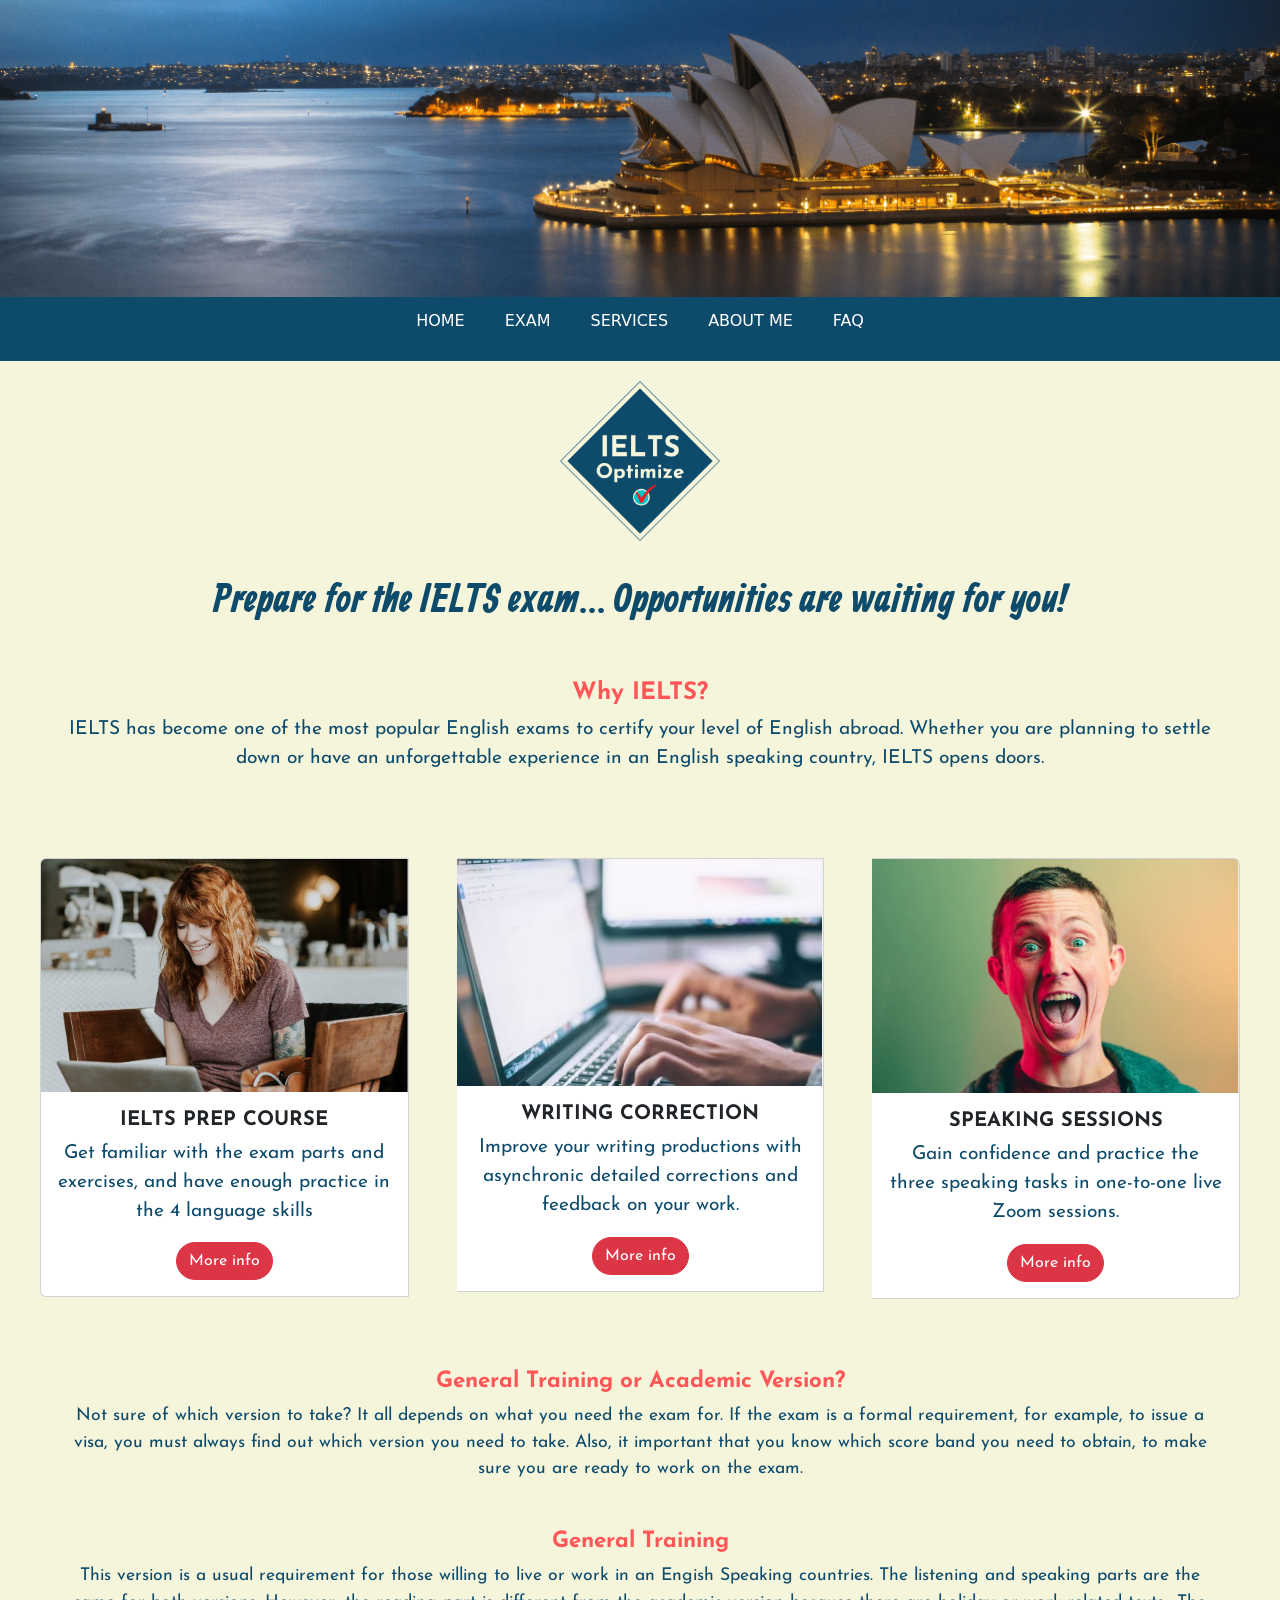
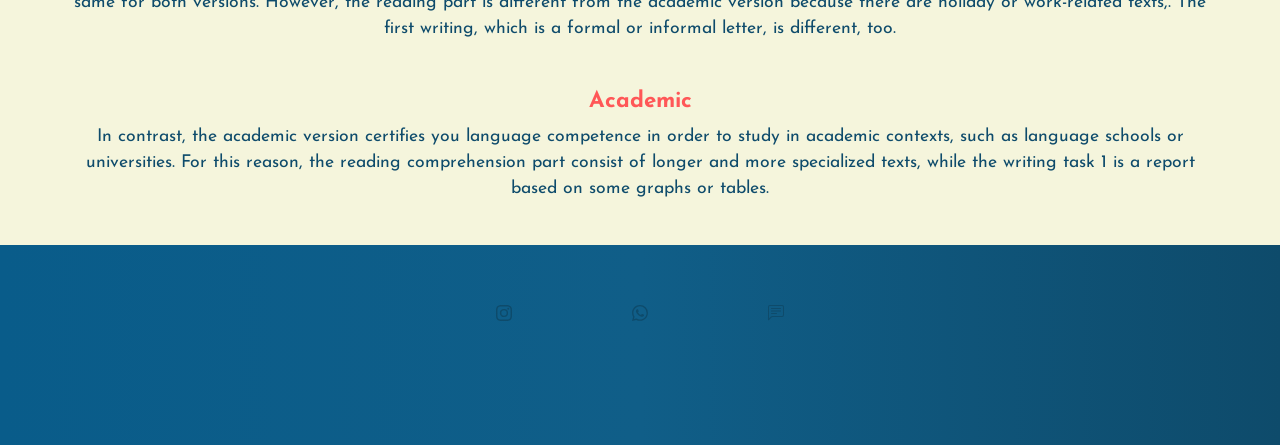
<file: index.html>
<!DOCTYPE html>
    <head>
        <meta charset="UTF-8">
        <meta name="viewport" content="width=device-width, initial-scale=1.0">
        <meta name="description" content="IELTS exam preparation courses, correction and feedback">
        <meta name="keywords" content="IELTS, English exam, Cambridge exams, Canada visa, Australia Visa">    
        <link rel="preconnect" href="https://fonts.googleapis.com">
        <link rel="preconnect" href="https://fonts.gstatic.com" crossorigin>
        <link href="https://fonts.googleapis.com/css2?family=Allan:wght@700&family=Josefin+Sans:ital,wght@0,400;1,600&display=swap" rel="stylesheet">
        <link href="https://cdn.jsdelivr.net/npm/bootstrap@5.3.0-alpha1/dist/css/bootstrap.min.css" rel="stylesheet" integrity="sha384-GLhlTQ8iRABdZLl6O3oVMWSktQOp6b7In1Zl3/Jr59b6EGGoI1aFkw7cmDA6j6gD" crossorigin="anonymous">
        <link rel="stylesheet" href="./css/style.css">
        <title>IELTS Optimize - Home</title>
        <link rel="icon" href="assets/img/Logo.png">
    </head>
    <body>
        <header>
            <div>
                <img class="sydney img-fluid" src="./assets/img/operawide.png" width="1800px" alt="Sydney photo">
            </div>
            <nav class="nav">
                <ul class="nav__menu">
                    <li class="nav__li"><a href="index.html">HOME</a></li>
                    <li class="nav__li"><a href="./views/exam.html">EXAM</a></li>
                    <li class="nav__li"><a href="./views/services.html">SERVICES</a></li>
                    <li class="nav__li"><a href="./views/aboutme.html">ABOUT ME</a></li>
                    <li class="nav__li"><a href="./views/faq.html">FAQ</a></li>
                </ul>
            </nav>
        </header>
        <main>
            <section>
              <div class="logo_animation">
                <img class="logo" src="./assets/img/Logo.png" width="200px" alt="IELTS Optimize logo">
                </div>
                <h1 class="prepare text-center p-3">Prepare for the IELTS exam... Opportunities are waiting for you!</h1>
            </section>
            <section class="why">
                <h3> Why IELTS?</h3>
                <p>
                  IELTS has become one of the most popular English exams to certify your level of English abroad. Whether you are planning to settle down or have an unforgettable experience in an English speaking country, IELTS opens doors. 
                </p><br>
            </section>
            <section>
              <div class="card-group p-3">
                  <div class="card img-fluid text-center m-4 h-100" style="width: auto;">
                    <img src="assets/img/course.jpg" class="card-img-top" alt="onlinecourse">
                  <div class="card-body">
                        <h5 class="card-title">IELTS PREP COURSE</h5>
                        <p class="card-text">Get familiar with the exam parts and exercises, and have enough practice in the 4 language skills</p>
                  <a href="./views/services.html#prep_course" class="btn rounded-pill btn-danger">More info</a>
                      </div>
                  </div>
                  <div class="card img-fluid text-center m-4 h-100" style="width: auto;">
                      <img src="assets/img/writing1.jpg" class="card-img-top" alt="writingpicture">
                  <div class="card-body">
                      <h5 class="card-title">WRITING CORRECTION</h5>
                      <p class="card-text">Improve your writing productions with asynchronic detailed corrections and feedback on your work.</p>
                  <a href="./views/services.html#writing_correction" class="btn rounded-pill btn-danger">More info</a>
                  </div>
                  </div>
                  <div class="card img-fluid text-center m-4 h-100" style="width: auto;">
                    <img src="assets/img/speaking.jpg" class="card-img-top" alt="speaking picture">
                  <div class="card-body">
                    <h5 class="card-title">SPEAKING SESSIONS</h5>
                    <p class="card-text">Gain confidence and practice the three speaking tasks in one-to-one live Zoom sessions.</p>
                  <a href="./views/services.html#speaking_sessions" class="btn rounded-pill btn-danger">More info</a>
                  </div>
                  </div>
              </div>
            </section>
            <section>
              <div class="versions">
                <h3 class="versionheading"> General Training or Academic Version?</h3>
                <p>
                Not sure of which version to take? It all depends on what you need the exam for. If the exam is a formal requirement, for example, to issue a visa, you must always find out which version you need to take. Also, it important that you know which score band you need to obtain, to make sure you are ready to work on the exam.
                </p>
                <h3>General Training</h3>
                  <p>
                    This version is a usual requirement for those willing to live or work in an Engish Speaking countries. The listening and speaking parts are the same for both versions. However, the reading part is different from the academic version because there are holiday or work-related texts,. The first writing, which is a formal or informal letter, is different, too.
                  </p>
                <h3>Academic</h3>
                  <p>In contrast, the academic version certifies you language competence in order to study in academic contexts, such as language schools or universities. For this reason, the reading comprehension part consist of longer and more specialized texts, while the writing task 1 is a report based on some graphs or tables. 
                  </p><br>
              </div>
            </section>
        </main>
        <footer>
          <div class="icons">
            <a class="icon-link" href="https://www.instagram.com/ielts.optimize/" target="_blank">
              <svg  xmlns="http://www.w3.org/2000/svg" width="40" height="40" fill=#ffff class="bi bi-instagram" viewBox="0 0 16 16">
              <path d="M8 0C5.829 0 5.556.01 4.703.048 3.85.088 3.269.222 2.76.42a3.917 3.917 0 0 0-1.417.923A3.927 3.927 0 0 0 .42 2.76C.222 3.268.087 3.85.048 4.7.01 5.555 0 5.827 0 8.001c0 2.172.01 2.444.048 3.297.04.852.174 1.433.372 1.942.205.526.478.972.923 1.417.444.445.89.719 1.416.923.51.198 1.09.333 1.942.372C5.555 15.99 5.827 16 8 16s2.444-.01 3.298-.048c.851-.04 1.434-.174 1.943-.372a3.916 3.916 0 0 0 1.416-.923c.445-.445.718-.891.923-1.417.197-.509.332-1.09.372-1.942C15.99 10.445 16 10.173 16 8s-.01-2.445-.048-3.299c-.04-.851-.175-1.433-.372-1.941a3.926 3.926 0 0 0-.923-1.417A3.911 3.911 0 0 0 13.24.42c-.51-.198-1.092-.333-1.943-.372C10.443.01 10.172 0 7.998 0h.003zm-.717 1.442h.718c2.136 0 2.389.007 3.232.046.78.035 1.204.166 1.486.275.373.145.64.319.92.599.28.28.453.546.598.92.11.281.24.705.275 1.485.039.843.047 1.096.047 3.231s-.008 2.389-.047 3.232c-.035.78-.166 1.203-.275 1.485a2.47 2.47 0 0 1-.599.919c-.28.28-.546.453-.92.598-.28.11-.704.24-1.485.276-.843.038-1.096.047-3.232.047s-2.39-.009-3.233-.047c-.78-.036-1.203-.166-1.485-.276a2.478 2.478 0 0 1-.92-.598 2.48 2.48 0 0 1-.6-.92c-.109-.281-.24-.705-.275-1.485-.038-.843-.046-1.096-.046-3.233 0-2.136.008-2.388.046-3.231.036-.78.166-1.204.276-1.486.145-.373.319-.64.599-.92.28-.28.546-.453.92-.598.282-.11.705-.24 1.485-.276.738-.034 1.024-.044 2.515-.045v.002zm4.988 1.328a.96.96 0 1 0 0 1.92.96.96 0 0 0 0-1.92zm-4.27 1.122a4.109 4.109 0 1 0 0 8.217 4.109 4.109 0 0 0 0-8.217zm0 1.441a2.667 2.667 0 1 1 0 5.334 2.667 2.667 0 0 1 0-5.334z"/>
              </svg>
          </a>
          <a class="icon-link" href="https://linktr.ee/IELTS.Optimize" target="_blank">
            <svg xmlns="http://www.w3.org/2000/svg" width="40" height="40" fill=#ffff class="bi bi-whatsapp" viewBox="0 0 16 16">
            <path d="M13.601 2.326A7.854 7.854 0 0 0 7.994 0C3.627 0 .068 3.558.064 7.926c0 1.399.366 2.76 1.057 3.965L0 16l4.204-1.102a7.933 7.933 0 0 0 3.79.965h.004c4.368 0 7.926-3.558 7.93-7.93A7.898 7.898 0 0 0 13.6 2.326zM7.994 14.521a6.573 6.573 0 0 1-3.356-.92l-.24-.144-2.494.654.666-2.433-.156-.251a6.56 6.56 0 0 1-1.007-3.505c0-3.626 2.957-6.584 6.591-6.584a6.56 6.56 0 0 1 4.66 1.931 6.557 6.557 0 0 1 1.928 4.66c-.004 3.639-2.961 6.592-6.592 6.592zm3.615-4.934c-.197-.099-1.17-.578-1.353-.646-.182-.065-.315-.099-.445.099-.133.197-.513.646-.627.775-.114.133-.232.148-.43.05-.197-.1-.836-.308-1.592-.985-.59-.525-.985-1.175-1.103-1.372-.114-.198-.011-.304.088-.403.087-.088.197-.232.296-.346.1-.114.133-.198.198-.33.065-.134.034-.248-.015-.347-.05-.099-.445-1.076-.612-1.47-.16-.389-.323-.335-.445-.34-.114-.007-.247-.007-.38-.007a.729.729 0 0 0-.529.247c-.182.198-.691.677-.691 1.654 0 .977.71 1.916.81 2.049.098.133 1.394 2.132 3.383 2.992.47.205.84.326 1.129.418.475.152.904.129 1.246.08.38-.058 1.171-.48 1.338-.943.164-.464.164-.86.114-.943-.049-.084-.182-.133-.38-.232z"/>
            </svg>
          </a>
          <a class="icon-link" href="./views/contactform.html" target="_blank">
            <svg xmlns="http://www.w3.org/2000/svg" width="40" height="40" fill=#ffff class="bi bi-chat-left-text" viewBox="0 0 16 16">
            <path d="M14 1a1 1 0 0 1 1 1v8a1 1 0 0 1-1 1H4.414A2 2 0 0 0 3 11.586l-2 2V2a1 1 0 0 1 1-1h12zM2 0a2 2 0 0 0-2 2v12.793a.5.5 0 0 0 .854.353l2.853-2.853A1 1 0 0 1 4.414 12H14a2 2 0 0 0 2-2V2a2 2 0 0 0-2-2H2z"/>
            <path d="M3 3.5a.5.5 0 0 1 .5-.5h9a.5.5 0 0 1 0 1h-9a.5.5 0 0 1-.5-.5zM3 6a.5.5 0 0 1 .5-.5h9a.5.5 0 0 1 0 1h-9A.5.5 0 0 1 3 6zm0 2.5a.5.5 0 0 1 .5-.5h5a.5.5 0 0 1 0 1h-5a.5.5 0 0 1-.5-.5z"/>
            </svg>
          </a>
          </div>
        </footer>
        <script src="https://cdn.jsdelivr.net/npm/bootstrap@5.3.0-alpha1/dist/js/bootstrap.bundle.min.js" integrity="sha384-w76AqPfDkMBDXo30jS1Sgez6pr3x5MlQ1ZAGC+nuZB+EYdgRZgiwxhTBTkF7CXvN" crossorigin="anonymous"></script>
    </body>
</html>
</file>
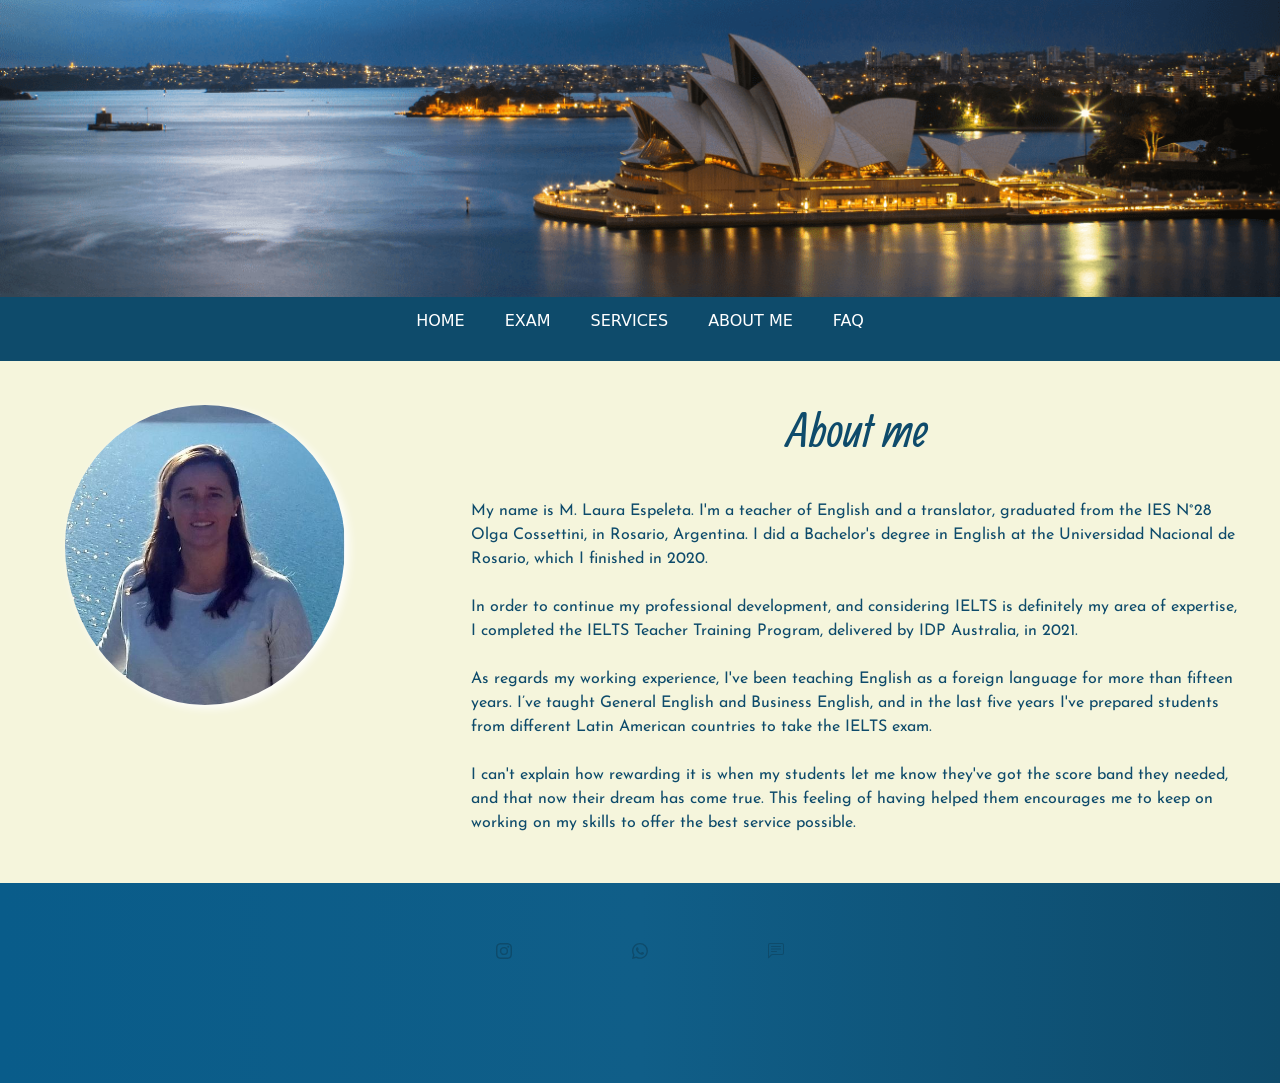
<file: views/aboutme.html>
<!DOCTYPE html>
    <head>
        <meta charset="UTF-8">
        <meta name="viewport" content="width=device-width, initial-scale=1.0">
        <meta name="description" content="IELTS exam preparation courses, correction and feedback">
        <meta name="keywords" content="IELTS, English exam, Cambridge exams, Canada visa, Australia Visa">        
        <link rel="preconnect" href="https://fonts.googleapis.com">
        <link rel="preconnect" href="https://fonts.gstatic.com" crossorigin>
        <link href="https://fonts.googleapis.com/css2?family=Allan:wght@700&family=Josefin+Sans:ital,wght@0,400;1,600&display=swap" rel="stylesheet">
        <link href="https://cdn.jsdelivr.net/npm/bootstrap@5.3.0-alpha1/dist/css/bootstrap.min.css" rel="stylesheet" integrity="sha384-GLhlTQ8iRABdZLl6O3oVMWSktQOp6b7In1Zl3/Jr59b6EGGoI1aFkw7cmDA6j6gD" crossorigin="anonymous">
        <link rel="stylesheet" href="../css/style.css">
        <title>IELTS Optimize - About me</title>
        <link rel="icon" href="../assets/img/Logo.png">
    </head>
    <body> 
        <header>
            <div>
                <img class="sydney img-fluid" src="/assets/img/operawide.png" width="1800px" alt="sydney photo">
          </div>
            <nav class="nav">
                <ul class="nav__menu">
                    <li class="nav__li"><a href="./index.html">HOME</a></li>
                    <li class="nav__li"><a href="../views/exam.html">EXAM</a></li>
                    <li class="nav__li"><a href="../views/services.html">SERVICES</a></li>
                    <li class="nav__li"><a href="../views/aboutme.html">ABOUT ME</a></li>
                    <li class="nav__li"><a href="../views/faq.html">FAQ</a></li>
                </ul>
            </nav>
        </header>
        <main>
            <div class="main_aboutme row">
              <div class="col-sm-12 col-lg-4 p-4">
                <img class="rounded_img" src="../assets/img/me.jpg" width="280px" alt="picture of me" m-5>
              </div>
            <div class="col-sm-12 col-lg-8 p-4">
                <h2 class="aboutme text-center p-3">About me</h2>
                <p class="aboutme_text m-4">
                  My name is M. Laura Espeleta. I'm a teacher of English and a translator, graduated from the IES N°28 Olga Cossettini, in Rosario, Argentina. I did a Bachelor's degree in English at the Universidad Nacional de Rosario, which I finished in 2020. <br><br>

                  In order to continue my professional development, and considering IELTS is definitely my area of expertise, I completed the IELTS Teacher Training Program, delivered by IDP Australia, in 2021.<br><br>
                  
                  As regards my working experience, I've been teaching English as a foreign language for more than fifteen years. I’ve taught General English and Business English, and in the last five years I've prepared students from different Latin American countries to take the IELTS exam.<br><br>
                  
                  I can't explain how rewarding it is when my students let me know they've got the score band they needed, and that now their dream has come true. This feeling of having helped them encourages me to keep on working on my skills to offer the best service possible. 
                
                </p>
              </div>
            </div>
        </main>
        <footer>
            <div class="icons">
              <a class="icon-link" href="https://www.instagram.com/ielts.optimize/" target="_blank">
                <svg  xmlns="http://www.w3.org/2000/svg" width="40" height="40" fill=#ffff class="bi bi-instagram" viewBox="0 0 16 16">
                <path d="M8 0C5.829 0 5.556.01 4.703.048 3.85.088 3.269.222 2.76.42a3.917 3.917 0 0 0-1.417.923A3.927 3.927 0 0 0 .42 2.76C.222 3.268.087 3.85.048 4.7.01 5.555 0 5.827 0 8.001c0 2.172.01 2.444.048 3.297.04.852.174 1.433.372 1.942.205.526.478.972.923 1.417.444.445.89.719 1.416.923.51.198 1.09.333 1.942.372C5.555 15.99 5.827 16 8 16s2.444-.01 3.298-.048c.851-.04 1.434-.174 1.943-.372a3.916 3.916 0 0 0 1.416-.923c.445-.445.718-.891.923-1.417.197-.509.332-1.09.372-1.942C15.99 10.445 16 10.173 16 8s-.01-2.445-.048-3.299c-.04-.851-.175-1.433-.372-1.941a3.926 3.926 0 0 0-.923-1.417A3.911 3.911 0 0 0 13.24.42c-.51-.198-1.092-.333-1.943-.372C10.443.01 10.172 0 7.998 0h.003zm-.717 1.442h.718c2.136 0 2.389.007 3.232.046.78.035 1.204.166 1.486.275.373.145.64.319.92.599.28.28.453.546.598.92.11.281.24.705.275 1.485.039.843.047 1.096.047 3.231s-.008 2.389-.047 3.232c-.035.78-.166 1.203-.275 1.485a2.47 2.47 0 0 1-.599.919c-.28.28-.546.453-.92.598-.28.11-.704.24-1.485.276-.843.038-1.096.047-3.232.047s-2.39-.009-3.233-.047c-.78-.036-1.203-.166-1.485-.276a2.478 2.478 0 0 1-.92-.598 2.48 2.48 0 0 1-.6-.92c-.109-.281-.24-.705-.275-1.485-.038-.843-.046-1.096-.046-3.233 0-2.136.008-2.388.046-3.231.036-.78.166-1.204.276-1.486.145-.373.319-.64.599-.92.28-.28.546-.453.92-.598.282-.11.705-.24 1.485-.276.738-.034 1.024-.044 2.515-.045v.002zm4.988 1.328a.96.96 0 1 0 0 1.92.96.96 0 0 0 0-1.92zm-4.27 1.122a4.109 4.109 0 1 0 0 8.217 4.109 4.109 0 0 0 0-8.217zm0 1.441a2.667 2.667 0 1 1 0 5.334 2.667 2.667 0 0 1 0-5.334z"/>
                </svg>
              </a>
              <a class="icon-link" href="https://linktr.ee/IELTS.Optimize" target="_blank">
                <svg xmlns="http://www.w3.org/2000/svg" width="40" height="40" fill=#ffff class="bi bi-whatsapp" viewBox="0 0 16 16">
                <path d="M13.601 2.326A7.854 7.854 0 0 0 7.994 0C3.627 0 .068 3.558.064 7.926c0 1.399.366 2.76 1.057 3.965L0 16l4.204-1.102a7.933 7.933 0 0 0 3.79.965h.004c4.368 0 7.926-3.558 7.93-7.93A7.898 7.898 0 0 0 13.6 2.326zM7.994 14.521a6.573 6.573 0 0 1-3.356-.92l-.24-.144-2.494.654.666-2.433-.156-.251a6.56 6.56 0 0 1-1.007-3.505c0-3.626 2.957-6.584 6.591-6.584a6.56 6.56 0 0 1 4.66 1.931 6.557 6.557 0 0 1 1.928 4.66c-.004 3.639-2.961 6.592-6.592 6.592zm3.615-4.934c-.197-.099-1.17-.578-1.353-.646-.182-.065-.315-.099-.445.099-.133.197-.513.646-.627.775-.114.133-.232.148-.43.05-.197-.1-.836-.308-1.592-.985-.59-.525-.985-1.175-1.103-1.372-.114-.198-.011-.304.088-.403.087-.088.197-.232.296-.346.1-.114.133-.198.198-.33.065-.134.034-.248-.015-.347-.05-.099-.445-1.076-.612-1.47-.16-.389-.323-.335-.445-.34-.114-.007-.247-.007-.38-.007a.729.729 0 0 0-.529.247c-.182.198-.691.677-.691 1.654 0 .977.71 1.916.81 2.049.098.133 1.394 2.132 3.383 2.992.47.205.84.326 1.129.418.475.152.904.129 1.246.08.38-.058 1.171-.48 1.338-.943.164-.464.164-.86.114-.943-.049-.084-.182-.133-.38-.232z"/>
                </svg>
              </a>
              <a class="icon-link" href="../views/contactform.html" target="_blank">
                <svg xmlns="http://www.w3.org/2000/svg" width="40" height="40" fill=#ffff class="bi bi-chat-left-text" viewBox="0 0 16 16">
                <path d="M14 1a1 1 0 0 1 1 1v8a1 1 0 0 1-1 1H4.414A2 2 0 0 0 3 11.586l-2 2V2a1 1 0 0 1 1-1h12zM2 0a2 2 0 0 0-2 2v12.793a.5.5 0 0 0 .854.353l2.853-2.853A1 1 0 0 1 4.414 12H14a2 2 0 0 0 2-2V2a2 2 0 0 0-2-2H2z"/>
                <path d="M3 3.5a.5.5 0 0 1 .5-.5h9a.5.5 0 0 1 0 1h-9a.5.5 0 0 1-.5-.5zM3 6a.5.5 0 0 1 .5-.5h9a.5.5 0 0 1 0 1h-9A.5.5 0 0 1 3 6zm0 2.5a.5.5 0 0 1 .5-.5h5a.5.5 0 0 1 0 1h-5a.5.5 0 0 1-.5-.5z"/>
                </svg>
              </a>
              </div>
        </footer>
        <script src="https://cdn.jsdelivr.net/npm/bootstrap@5.3.0-alpha1/dist/js/bootstrap.bundle.min.js" integrity="sha384-w76AqPfDkMBDXo30jS1Sgez6pr3x5MlQ1ZAGC+nuZB+EYdgRZgiwxhTBTkF7CXvN" crossorigin="anonymous"></script>
    </body>
</html>
</file>
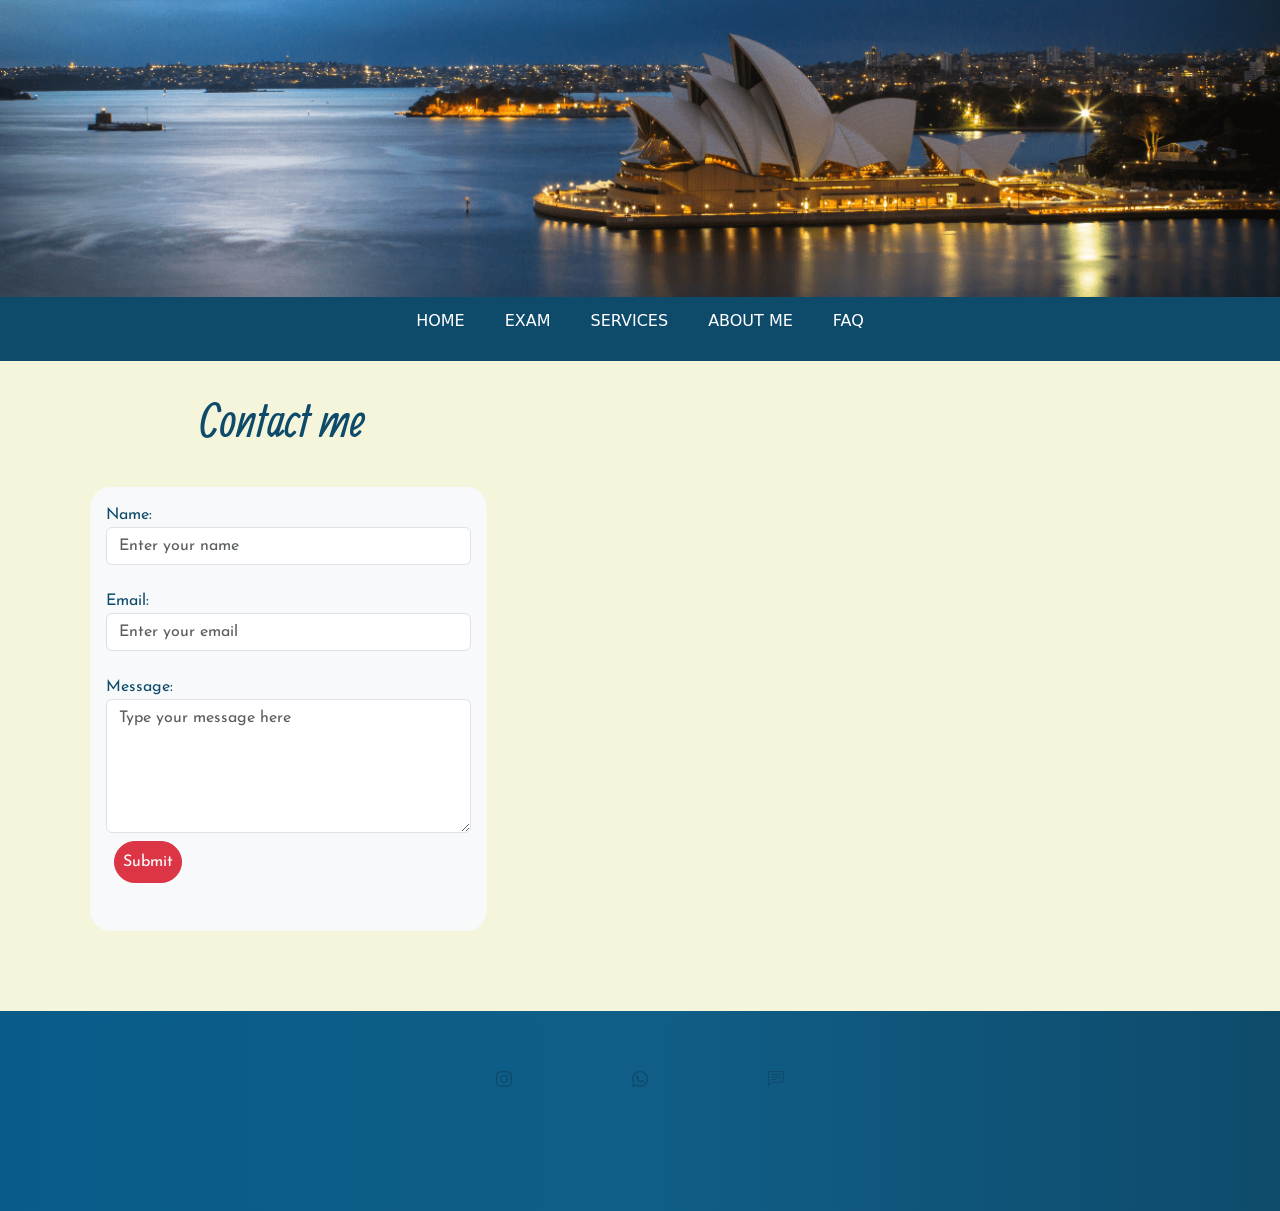
<file: views/contactform.html>
<!DOCTYPE html>
    <head>
        <meta charset="UTF-8">
        <meta name="viewport" content="width=device-width, initial-scale=1.0">
        <meta name="description" content="IELTS exam preparation courses, correction and feedback">
        <meta name="keywords" content="IELTS, English exam, Cambridge exams, Canada visa, Australia Visa">        
        <link rel="preconnect" href="https://fonts.googleapis.com">
        <link rel="preconnect" href="https://fonts.gstatic.com" crossorigin>
        <link href="https://fonts.googleapis.com/css2?family=Allan:wght@700&family=Josefin+Sans:ital,wght@0,400;1,600&display=swap" rel="stylesheet">
        <link href="https://cdn.jsdelivr.net/npm/bootstrap@5.3.0-alpha1/dist/css/bootstrap.min.css" rel="stylesheet" integrity="sha384-GLhlTQ8iRABdZLl6O3oVMWSktQOp6b7In1Zl3/Jr59b6EGGoI1aFkw7cmDA6j6gD" crossorigin="anonymous">
        <link rel="stylesheet" href="../css/style.css">
        <title>IELTS Optimize - Contact Form</title>
        <link rel="icon" href="../assets/img/Logo.png">
    </head>
    <body> 
        <header>
            <div>
                <img class="sydney img-fluid" src="/assets/img/operawide.png" width="1800px" alt="Sydney photo">
            </div>
            <nav class="nav">
                <ul class="nav__menu">
                    <li class="nav__li"> 
                        <a href="/index.html">HOME</a></li>
                    <li class="nav__li"><a href="../views/exam.html">EXAM</a></li>
                    <li class="nav__li"><a href="../views/services.html">SERVICES</a></li>
                    <li class="nav__li"><a href="../views/aboutme.html">ABOUT ME</a></li>
                    <li class="nav__li"><a href="../views/faq.html">FAQ</a></li>
                </ul>
            </nav>
        </header>
<main>
  <div class="main_form">
    <h1 class="contactme">Contact me</h1>
    <div class="form_container ">
    <form  class="col-sm-6 col-lg-4 bg-light ml-2 p-3">
      <div class="form-group color-white">
        <label for="exampleInputEmail1">Name:</label>
        <input type="name" class="form-control" id="exampleInputname1" aria-describedby="nameHelp" placeholder="Enter your name"><br>
      </div>
      <div class="form-group">
        <label for="exampleInputEmail1">Email:</label>
        <input type="email" class="form-control" id="exampleInputEmail1" aria-describedby="emailHelp" placeholder="Enter your email"><br>
      </div>
      <div class="form-group">
        <label for="exampleInputmessage1">Message:</label><textarea class="form-control" id="exampleFormControlTextarea1" rows="5" placeholder="Type your message here"></textarea>
      </div>
      <button type="submit" class="btn rounded-pill btn-danger p-2 m-2">Submit</button><br><br>
    </form>
  </div>
  </div>
    </main>
  <footer>
    <div class="icons">
      <a class="icon-link" href="https://www.instagram.com/ielts.optimize/" target="_blank">
        <svg  xmlns="http://www.w3.org/2000/svg" width="40" height="40" fill=#ffff class="bi bi-instagram" viewBox="0 0 16 16">
        <path d="M8 0C5.829 0 5.556.01 4.703.048 3.85.088 3.269.222 2.76.42a3.917 3.917 0 0 0-1.417.923A3.927 3.927 0 0 0 .42 2.76C.222 3.268.087 3.85.048 4.7.01 5.555 0 5.827 0 8.001c0 2.172.01 2.444.048 3.297.04.852.174 1.433.372 1.942.205.526.478.972.923 1.417.444.445.89.719 1.416.923.51.198 1.09.333 1.942.372C5.555 15.99 5.827 16 8 16s2.444-.01 3.298-.048c.851-.04 1.434-.174 1.943-.372a3.916 3.916 0 0 0 1.416-.923c.445-.445.718-.891.923-1.417.197-.509.332-1.09.372-1.942C15.99 10.445 16 10.173 16 8s-.01-2.445-.048-3.299c-.04-.851-.175-1.433-.372-1.941a3.926 3.926 0 0 0-.923-1.417A3.911 3.911 0 0 0 13.24.42c-.51-.198-1.092-.333-1.943-.372C10.443.01 10.172 0 7.998 0h.003zm-.717 1.442h.718c2.136 0 2.389.007 3.232.046.78.035 1.204.166 1.486.275.373.145.64.319.92.599.28.28.453.546.598.92.11.281.24.705.275 1.485.039.843.047 1.096.047 3.231s-.008 2.389-.047 3.232c-.035.78-.166 1.203-.275 1.485a2.47 2.47 0 0 1-.599.919c-.28.28-.546.453-.92.598-.28.11-.704.24-1.485.276-.843.038-1.096.047-3.232.047s-2.39-.009-3.233-.047c-.78-.036-1.203-.166-1.485-.276a2.478 2.478 0 0 1-.92-.598 2.48 2.48 0 0 1-.6-.92c-.109-.281-.24-.705-.275-1.485-.038-.843-.046-1.096-.046-3.233 0-2.136.008-2.388.046-3.231.036-.78.166-1.204.276-1.486.145-.373.319-.64.599-.92.28-.28.546-.453.92-.598.282-.11.705-.24 1.485-.276.738-.034 1.024-.044 2.515-.045v.002zm4.988 1.328a.96.96 0 1 0 0 1.92.96.96 0 0 0 0-1.92zm-4.27 1.122a4.109 4.109 0 1 0 0 8.217 4.109 4.109 0 0 0 0-8.217zm0 1.441a2.667 2.667 0 1 1 0 5.334 2.667 2.667 0 0 1 0-5.334z"/>
        </svg>
      </a>
      <a class="icon-link" href="https://linktr.ee/IELTS.Optimize" target="_blank">
        <svg xmlns="http://www.w3.org/2000/svg" width="40" height="40" fill=#ffff class="bi bi-whatsapp" viewBox="0 0 16 16">
        <path d="M13.601 2.326A7.854 7.854 0 0 0 7.994 0C3.627 0 .068 3.558.064 7.926c0 1.399.366 2.76 1.057 3.965L0 16l4.204-1.102a7.933 7.933 0 0 0 3.79.965h.004c4.368 0 7.926-3.558 7.93-7.93A7.898 7.898 0 0 0 13.6 2.326zM7.994 14.521a6.573 6.573 0 0 1-3.356-.92l-.24-.144-2.494.654.666-2.433-.156-.251a6.56 6.56 0 0 1-1.007-3.505c0-3.626 2.957-6.584 6.591-6.584a6.56 6.56 0 0 1 4.66 1.931 6.557 6.557 0 0 1 1.928 4.66c-.004 3.639-2.961 6.592-6.592 6.592zm3.615-4.934c-.197-.099-1.17-.578-1.353-.646-.182-.065-.315-.099-.445.099-.133.197-.513.646-.627.775-.114.133-.232.148-.43.05-.197-.1-.836-.308-1.592-.985-.59-.525-.985-1.175-1.103-1.372-.114-.198-.011-.304.088-.403.087-.088.197-.232.296-.346.1-.114.133-.198.198-.33.065-.134.034-.248-.015-.347-.05-.099-.445-1.076-.612-1.47-.16-.389-.323-.335-.445-.34-.114-.007-.247-.007-.38-.007a.729.729 0 0 0-.529.247c-.182.198-.691.677-.691 1.654 0 .977.71 1.916.81 2.049.098.133 1.394 2.132 3.383 2.992.47.205.84.326 1.129.418.475.152.904.129 1.246.08.38-.058 1.171-.48 1.338-.943.164-.464.164-.86.114-.943-.049-.084-.182-.133-.38-.232z"/>
        </svg>
      </a>
      <a class="icon-link" href="../views/contactform.html" target="_blank">
        <svg xmlns="http://www.w3.org/2000/svg" width="40" height="40" fill=#ffff class="bi bi-chat-left-text" viewBox="0 0 16 16">
        <path d="M14 1a1 1 0 0 1 1 1v8a1 1 0 0 1-1 1H4.414A2 2 0 0 0 3 11.586l-2 2V2a1 1 0 0 1 1-1h12zM2 0a2 2 0 0 0-2 2v12.793a.5.5 0 0 0 .854.353l2.853-2.853A1 1 0 0 1 4.414 12H14a2 2 0 0 0 2-2V2a2 2 0 0 0-2-2H2z"/>
        <path d="M3 3.5a.5.5 0 0 1 .5-.5h9a.5.5 0 0 1 0 1h-9a.5.5 0 0 1-.5-.5zM3 6a.5.5 0 0 1 .5-.5h9a.5.5 0 0 1 0 1h-9A.5.5 0 0 1 3 6zm0 2.5a.5.5 0 0 1 .5-.5h5a.5.5 0 0 1 0 1h-5a.5.5 0 0 1-.5-.5z"/>
        </svg>
      </a>
    </div>
  </footer>
  <script src="https://cdn.jsdelivr.net/npm/bootstrap@5.3.0-alpha1/dist/js/bootstrap.bundle.min.js" integrity="sha384-w76AqPfDkMBDXo30jS1Sgez6pr3x5MlQ1ZAGC+nuZB+EYdgRZgiwxhTBTkF7CXvN" crossorigin="anonymous"></script>
  </body>
</html>
</file>
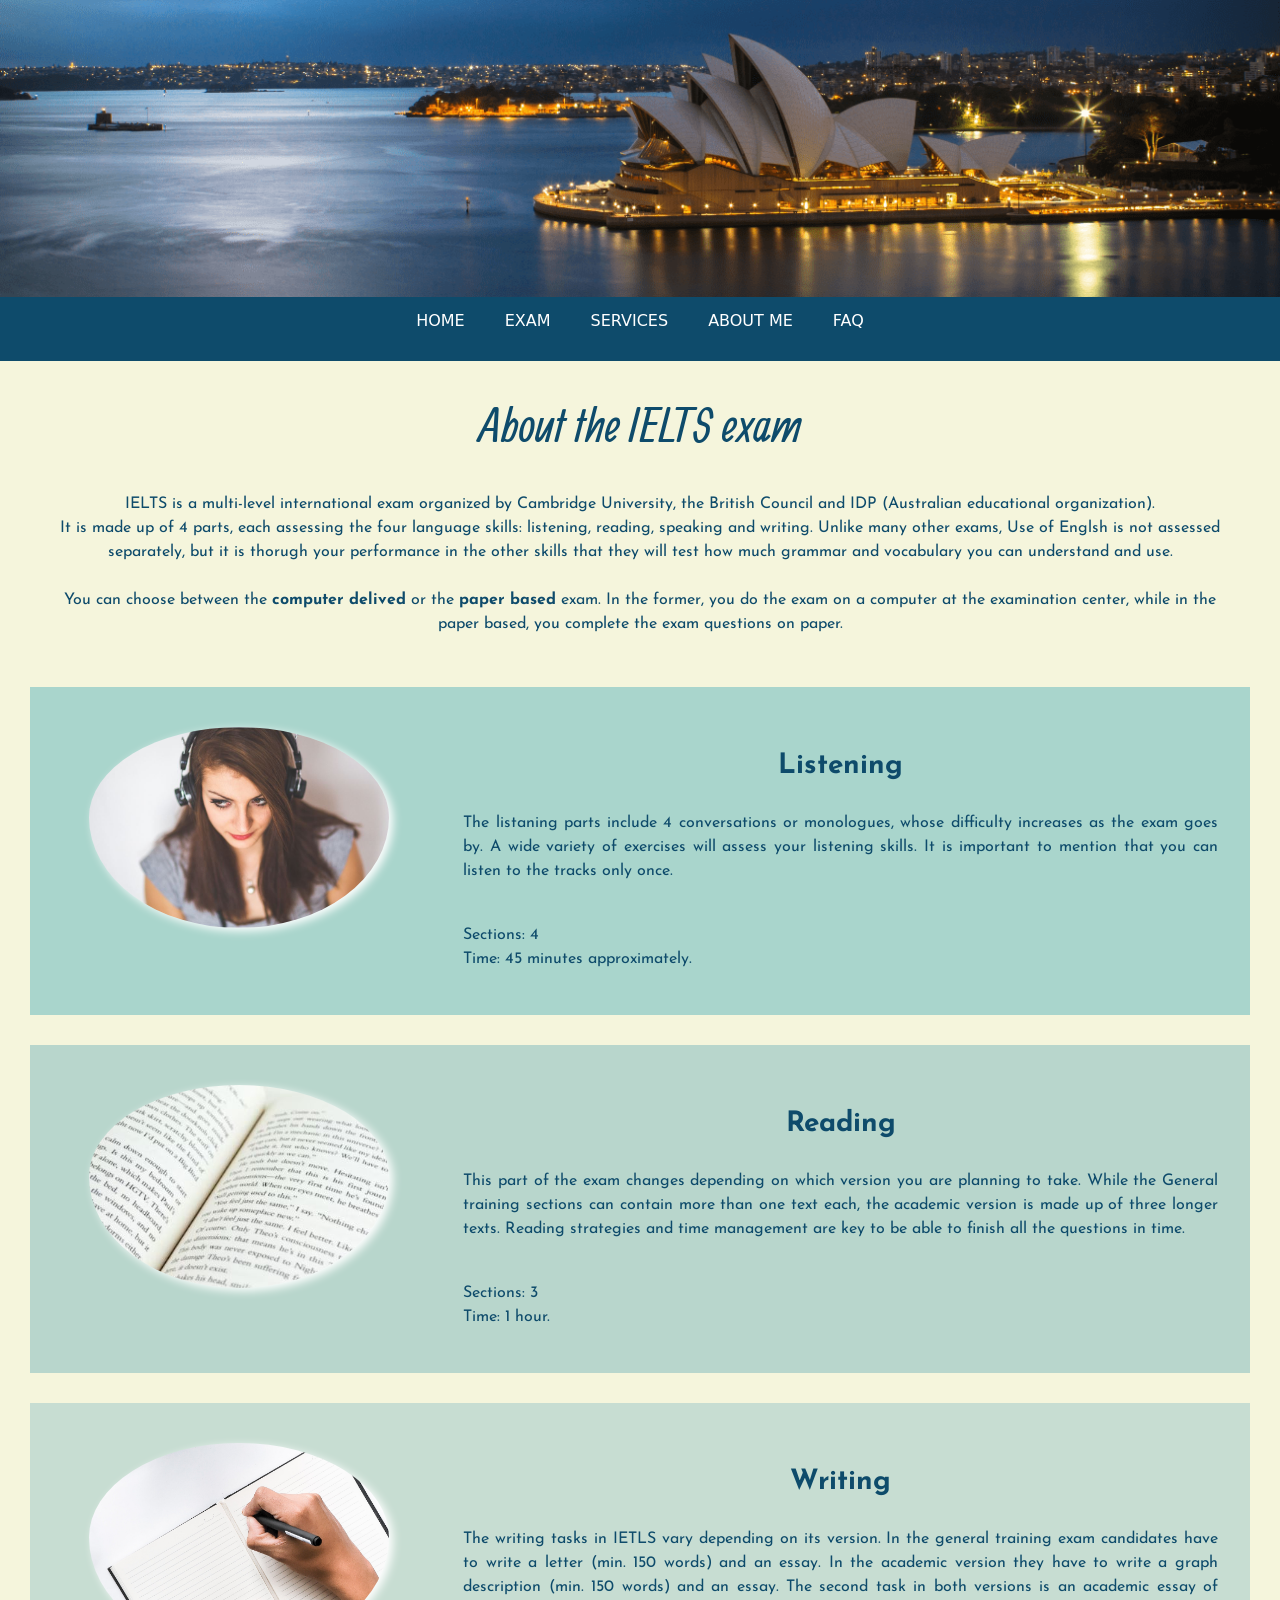
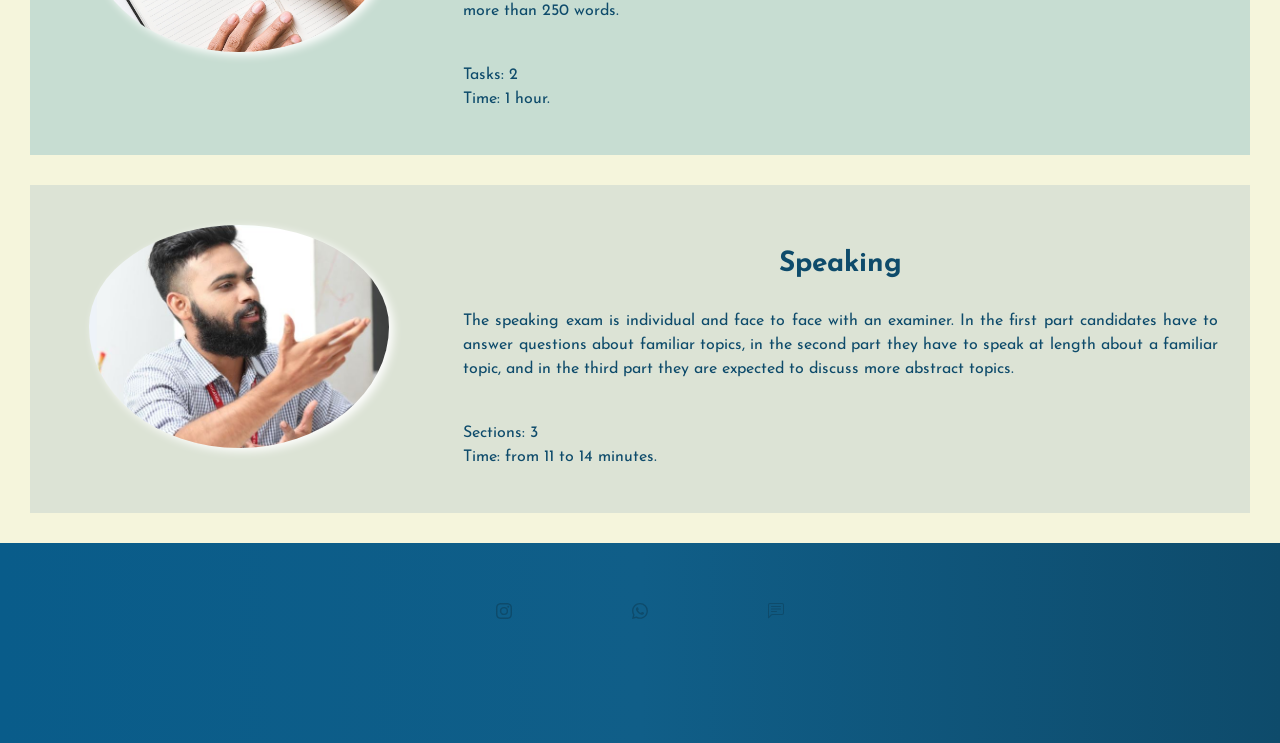
<file: views/exam.html>
<!DOCTYPE html>
    <head>
        <meta charset="UTF-8">
        <meta name="viewport" content="width=device-width, initial-scale=1.0">
        <meta name="description" content="IELTS exam preparation courses, correction and feedback">
        <meta name="keywords" content="IELTS, English exam, Cambridge exams, Canada visa, Australia Visa">        
        <link rel="preconnect" href="https://fonts.googleapis.com">
        <link rel="preconnect" href="https://fonts.gstatic.com" crossorigin>
        <link href="https://fonts.googleapis.com/css2?family=Allan:wght@700&family=Josefin+Sans:ital,wght@0,400;1,600&display=swap" rel="stylesheet">
        <link href="https://cdn.jsdelivr.net/npm/bootstrap@5.3.0-alpha1/dist/css/bootstrap.min.css" rel="stylesheet" integrity="sha384-GLhlTQ8iRABdZLl6O3oVMWSktQOp6b7In1Zl3/Jr59b6EGGoI1aFkw7cmDA6j6gD" crossorigin="anonymous">
        <link rel="stylesheet" href="../css/style.css">
        <title>IELTS Optimize - About the exam</title>
        <link rel="icon" href="../assets/img/Logo.png">
    </head>
    <body> 
        <header>
            <div>
                <img class="sydney img-fluid" src="../assets/img/operawide.png" width="1800px" alt="Sydney pictures">
            </div>
            <nav class="nav">
                <ul class="nav__menu">
                    <li class="nav__li"><a href="../index.html">HOME</a></li>
                    <li class="nav__li"><a href="../views/exam.html">EXAM</a></li>
                    <li class="nav__li"><a href="../views/services.html">SERVICES</a></li>
                    <li class="nav__li"><a href="../views/aboutme.html">ABOUT ME</a></li>
                    <li class="nav__li"><a href="../views/faq.html">FAQ</a></li>
                </ul>
            </nav>
        </header>
        <main>
            <section class="about_exam">
               <h1 class="about">About the IELTS exam</h1>
                <p class="about_text">
                IELTS is a multi-level international exam organized by Cambridge University, the British Council and IDP (Australian educational organization). <br>It is made up of 4 parts, each assessing the four language skills: listening, reading, speaking and writing. Unlike many other exams, Use of Englsh is not assessed separately, but it is thorugh your performance in the other skills that they will test how much grammar and vocabulary you can understand and use. <br> <br>
                You can choose between the <b>computer delived</b> or the <b>paper based</b> exam. In the former, you do the exam on a computer at the examination center, while in the paper based, you complete the exam questions on paper.
                </p>
            </section>
                <div class=skills>
                    <section class="section1">
                        <div class="row">
                        <div class="col-sm-12 col-lg-4">
                            <img class="rounded_img" src="../assets/img/listening.jpg" width="300px" alt="listening photo">
                        </div>
                        <div class="col-sm-12 col-lg-8 p-4">
                            <h3 class="skillheading">Listening</h3>
                            <p>The listaning parts include 4 conversations or monologues, whose difficulty increases as the exam goes by. A wide variety of exercises will assess your listening skills. It is important to mention that you can listen to the tracks only once.</p> <br> Sections: 4 <br> Time: 45 minutes approximately.
                        </div>
                        </div>
                    </section>
                    <section class="section2">
                        <div class="row">
                        <div class="col-sm-12 col-lg-4">
                            <img class="rounded_img" src="../assets/img/reading.jpg" width="300px" alt="reading photo">
                        </div>
                        <div class="col-sm-12 col-lg-8 p-4 ml-1">
                            <h3 class="skillheading">Reading</h3>
                            <p>This part of the exam changes depending on which version you are planning to take. While the General training sections can contain more than one text each, the academic version is made up of three longer texts. Reading strategies and time management are key to be able to finish all the questions in time.</p><br> Sections: 3 <br> Time: 1 hour.
                        </div>
                        </div>
                    </section>
                    <section class="section3">
                        <div class="row">
                        <div class="col-sm-12 col-lg-4">
                            <img class="rounded_img" src="../assets/img/writing.jpg" width="300px" alt="writing photo">
                        </div>
                        <div class="col-sm-12 col-lg-8 p-4">
                            <h3 class="skillheading">Writing</h3>
                            <p>The writing tasks in IETLS vary depending on its version. In the general training exam candidates have to write a letter (min. 150 words) and an essay. In the academic version they have to write a graph description (min. 150 words) and an essay. The second task in both versions is an academic essay of more than 250 words.</p><br> Tasks: 2 <br> Time: 1 hour.
                        </div>
                        </div>
                    </section>
                    <section class="section4">
                        <div class="row">
                        <div class="col-sm-12 col-lg-4">
                            <img class="rounded_img" src="../assets/img/speaking1.jpg" width="300px" alt="speaking photo">
                        </div>
                        <div class="col-sm-12 col-lg-8 p-4">
                            <h3 class="skillheading">Speaking</h3>
                            <p>The speaking exam is individual and face to face with an examiner. In the first part candidates have to answer questions about familiar topics, in the second part they have to speak at length about a familiar topic, and in the third part they are expected to discuss more abstract topics. </p> <br> Sections: 3 <br> Time: from 11 to 14 minutes.
                        </div>
                        </div>
                    </section>
                </div>
        <footer>
            <div class="icons">
                <a class="icon-link" href="https://www.instagram.com/ielts.optimize/" target="_blank">
                    <svg  xmlns="http://www.w3.org/2000/svg" width="40" height="40" fill=#ffff class="bi bi-instagram" viewBox="0 0 16 16">
                    <path d="M8 0C5.829 0 5.556.01 4.703.048 3.85.088 3.269.222 2.76.42a3.917 3.917 0 0 0-1.417.923A3.927 3.927 0 0 0 .42 2.76C.222 3.268.087 3.85.048 4.7.01 5.555 0 5.827 0 8.001c0 2.172.01 2.444.048 3.297.04.852.174 1.433.372 1.942.205.526.478.972.923 1.417.444.445.89.719 1.416.923.51.198 1.09.333 1.942.372C5.555 15.99 5.827 16 8 16s2.444-.01 3.298-.048c.851-.04 1.434-.174 1.943-.372a3.916 3.916 0 0 0 1.416-.923c.445-.445.718-.891.923-1.417.197-.509.332-1.09.372-1.942C15.99 10.445 16 10.173 16 8s-.01-2.445-.048-3.299c-.04-.851-.175-1.433-.372-1.941a3.926 3.926 0 0 0-.923-1.417A3.911 3.911 0 0 0 13.24.42c-.51-.198-1.092-.333-1.943-.372C10.443.01 10.172 0 7.998 0h.003zm-.717 1.442h.718c2.136 0 2.389.007 3.232.046.78.035 1.204.166 1.486.275.373.145.64.319.92.599.28.28.453.546.598.92.11.281.24.705.275 1.485.039.843.047 1.096.047 3.231s-.008 2.389-.047 3.232c-.035.78-.166 1.203-.275 1.485a2.47 2.47 0 0 1-.599.919c-.28.28-.546.453-.92.598-.28.11-.704.24-1.485.276-.843.038-1.096.047-3.232.047s-2.39-.009-3.233-.047c-.78-.036-1.203-.166-1.485-.276a2.478 2.478 0 0 1-.92-.598 2.48 2.48 0 0 1-.6-.92c-.109-.281-.24-.705-.275-1.485-.038-.843-.046-1.096-.046-3.233 0-2.136.008-2.388.046-3.231.036-.78.166-1.204.276-1.486.145-.373.319-.64.599-.92.28-.28.546-.453.92-.598.282-.11.705-.24 1.485-.276.738-.034 1.024-.044 2.515-.045v.002zm4.988 1.328a.96.96 0 1 0 0 1.92.96.96 0 0 0 0-1.92zm-4.27 1.122a4.109 4.109 0 1 0 0 8.217 4.109 4.109 0 0 0 0-8.217zm0 1.441a2.667 2.667 0 1 1 0 5.334 2.667 2.667 0 0 1 0-5.334z"/>
                    </svg>
                </a>
                <a class="icon-link" href="https://linktr.ee/IELTS.Optimize" target="_blank">
                    <svg xmlns="http://www.w3.org/2000/svg" width="40" height="40" fill=#ffff class="bi bi-whatsapp" viewBox="0 0 16 16">
                    <path d="M13.601 2.326A7.854 7.854 0 0 0 7.994 0C3.627 0 .068 3.558.064 7.926c0 1.399.366 2.76 1.057 3.965L0 16l4.204-1.102a7.933 7.933 0 0 0 3.79.965h.004c4.368 0 7.926-3.558 7.93-7.93A7.898 7.898 0 0 0 13.6 2.326zM7.994 14.521a6.573 6.573 0 0 1-3.356-.92l-.24-.144-2.494.654.666-2.433-.156-.251a6.56 6.56 0 0 1-1.007-3.505c0-3.626 2.957-6.584 6.591-6.584a6.56 6.56 0 0 1 4.66 1.931 6.557 6.557 0 0 1 1.928 4.66c-.004 3.639-2.961 6.592-6.592 6.592zm3.615-4.934c-.197-.099-1.17-.578-1.353-.646-.182-.065-.315-.099-.445.099-.133.197-.513.646-.627.775-.114.133-.232.148-.43.05-.197-.1-.836-.308-1.592-.985-.59-.525-.985-1.175-1.103-1.372-.114-.198-.011-.304.088-.403.087-.088.197-.232.296-.346.1-.114.133-.198.198-.33.065-.134.034-.248-.015-.347-.05-.099-.445-1.076-.612-1.47-.16-.389-.323-.335-.445-.34-.114-.007-.247-.007-.38-.007a.729.729 0 0 0-.529.247c-.182.198-.691.677-.691 1.654 0 .977.71 1.916.81 2.049.098.133 1.394 2.132 3.383 2.992.47.205.84.326 1.129.418.475.152.904.129 1.246.08.38-.058 1.171-.48 1.338-.943.164-.464.164-.86.114-.943-.049-.084-.182-.133-.38-.232z"/>
                    </svg>
                </a>
                <a class="icon-link" href="../views/contactform.html" target="_blank">
                    <svg xmlns="http://www.w3.org/2000/svg" width="40" height="40" fill=#ffff class="bi bi-chat-left-text" viewBox="0 0 16 16">
                    <path d="M14 1a1 1 0 0 1 1 1v8a1 1 0 0 1-1 1H4.414A2 2 0 0 0 3 11.586l-2 2V2a1 1 0 0 1 1-1h12zM2 0a2 2 0 0 0-2 2v12.793a.5.5 0 0 0 .854.353l2.853-2.853A1 1 0 0 1 4.414 12H14a2 2 0 0 0 2-2V2a2 2 0 0 0-2-2H2z"/>
                    <path d="M3 3.5a.5.5 0 0 1 .5-.5h9a.5.5 0 0 1 0 1h-9a.5.5 0 0 1-.5-.5zM3 6a.5.5 0 0 1 .5-.5h9a.5.5 0 0 1 0 1h-9A.5.5 0 0 1 3 6zm0 2.5a.5.5 0 0 1 .5-.5h5a.5.5 0 0 1 0 1h-5a.5.5 0 0 1-.5-.5z"/>
                    </svg>
                </a>
            </div>
        </footer>
      <script src="https://cdn.jsdelivr.net/npm/bootstrap@5.3.0-alpha1/dist/js/bootstrap.bundle.min.js" integrity="sha384-w76AqPfDkMBDXo30jS1Sgez6pr3x5MlQ1ZAGC+nuZB+EYdgRZgiwxhTBTkF7CXvN" crossorigin="anonymous"></script>
    </body>
</html>
</file>
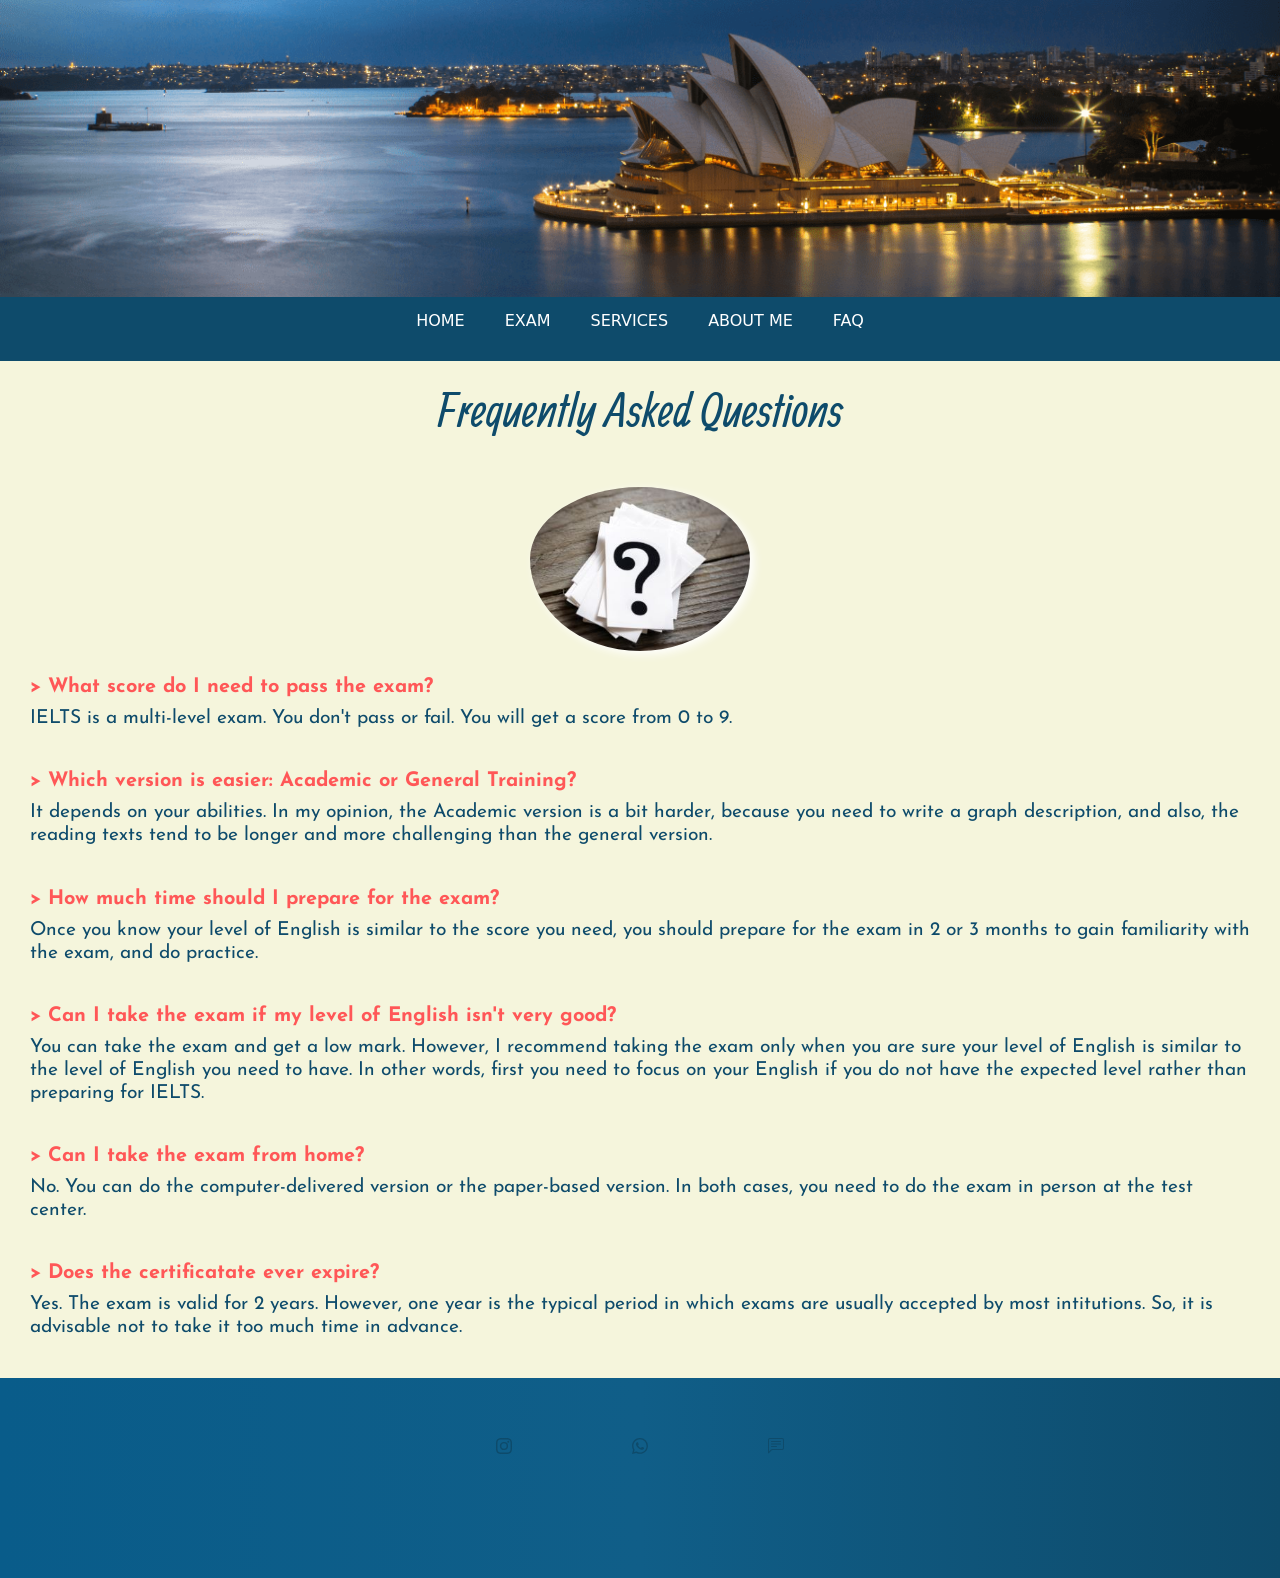
<file: views/faq.html>
<!DOCTYPE html>
    <head>
        <meta charset="UTF-8">
        <meta name="viewport" content="width=device-width, initial-scale=1.0">
        <meta name="description" content="IELTS exam preparation courses, correction and feedback">
        <meta name="keywords" content="IELTS, English exam, Cambridge exams, Canada visa, Australia Visa">        
        <link rel="preconnect" href="https://fonts.googleapis.com">
        <link rel="preconnect" href="https://fonts.gstatic.com" crossorigin>
        <link href="https://fonts.googleapis.com/css2?family=Allan:wght@700&family=Josefin+Sans:ital,wght@0,400;1,600&display=swap" rel="stylesheet">
        <link href="https://cdn.jsdelivr.net/npm/bootstrap@5.3.0-alpha1/dist/css/bootstrap.min.css" rel="stylesheet" integrity="sha384-GLhlTQ8iRABdZLl6O3oVMWSktQOp6b7In1Zl3/Jr59b6EGGoI1aFkw7cmDA6j6gD" crossorigin="anonymous">
        <link rel="stylesheet" href="../css/style.css">
        <title>IELTS Optimize - FAQ</title>
        <link rel="icon" href="../assets/img/Logo.png">
    </head>
    <body> 
        <header>
            <div>
                <img class="sydney img-fluid" src="../assets/img/operawide.png" width="1800px" alt="Sydney pictures">
            </div>
            <nav class="nav">
                <ul class="nav__menu">
                    <li class="nav__li"><a href="../index.html">HOME</a></li>
                    <li class="nav__li"><a href="../views/exam.html">EXAM</a></li>
                    <li class="nav__li"><a href="../views/services.html">SERVICES</a></li>
                    <li class="nav__li"><a href="../views/aboutme.html">ABOUT ME</a></li>
                    <li class="nav__li"><a href="../views/faq.html">FAQ</a></li>
                </ul>
            </nav>
        </header>
        <main class="main_faq">
            <h2 class="faq text-center"> Frequently Asked Questions</h2>
            <img class="rounded_img" src="../assets/img/faq.jpg" width="220px" alt="question mark"><br>
            <section class="q_a">
              <h5 class="questions "> > What score do I need to pass the exam?</h5>
              <p class="answers">IELTS is a multi-level exam. You don't pass or fail. You will get a score from 0 to 9.</p> <br>
              <h5 class="questions">> Which version is easier: Academic or General Training?</h5>
              <p class="answers">It depends on your abilities. In my opinion, the Academic version is a bit harder, because you need to write a graph description, and also, the reading texts tend to be longer and more challenging than the general version.</p><br>
              <h5 class="questions">> How much time should I prepare for the exam?</h5>
              <p class="answers">Once you know your level of English is similar to the score you need, you should prepare for the exam in 2 or 3 months to gain familiarity with the exam, and do practice.</p><br>
              <h5 class="questions">> Can I take the exam if my level of English isn't very good?</h5>
              <p class="answers">You can take the exam and get a low mark. However, I recommend taking the exam only when you are sure your level of English is similar to the level of English you need to have. In other words, first you need to focus on your English if you do not have the expected level rather than preparing for IELTS.</p><br>
              <h5 class="questions">> Can I take the exam from home?</h5>
              <p class="answers">No. You can do the computer-delivered version or the paper-based version. In both cases, you need to do the exam in person at the test center. </p>    <br>
              <h5 class="questions">> Does the certificatate ever expire?</h5>
              <p class="answers">Yes. The exam is valid for 2 years. However, one year is the typical period in which exams are usually accepted by most intitutions. So, it is advisable not to take it too much time in advance.</p><br>
            </section>
        <footer>
          <div class="icons">
            <a class="icon-link" href="https://www.instagram.com/ielts.optimize/" target="_blank">
              <svg  xmlns="http://www.w3.org/2000/svg" width="40" height="40" fill=#ffff class="bi bi-instagram" viewBox="0 0 16 16">
              <path d="M8 0C5.829 0 5.556.01 4.703.048 3.85.088 3.269.222 2.76.42a3.917 3.917 0 0 0-1.417.923A3.927 3.927 0 0 0 .42 2.76C.222 3.268.087 3.85.048 4.7.01 5.555 0 5.827 0 8.001c0 2.172.01 2.444.048 3.297.04.852.174 1.433.372 1.942.205.526.478.972.923 1.417.444.445.89.719 1.416.923.51.198 1.09.333 1.942.372C5.555 15.99 5.827 16 8 16s2.444-.01 3.298-.048c.851-.04 1.434-.174 1.943-.372a3.916 3.916 0 0 0 1.416-.923c.445-.445.718-.891.923-1.417.197-.509.332-1.09.372-1.942C15.99 10.445 16 10.173 16 8s-.01-2.445-.048-3.299c-.04-.851-.175-1.433-.372-1.941a3.926 3.926 0 0 0-.923-1.417A3.911 3.911 0 0 0 13.24.42c-.51-.198-1.092-.333-1.943-.372C10.443.01 10.172 0 7.998 0h.003zm-.717 1.442h.718c2.136 0 2.389.007 3.232.046.78.035 1.204.166 1.486.275.373.145.64.319.92.599.28.28.453.546.598.92.11.281.24.705.275 1.485.039.843.047 1.096.047 3.231s-.008 2.389-.047 3.232c-.035.78-.166 1.203-.275 1.485a2.47 2.47 0 0 1-.599.919c-.28.28-.546.453-.92.598-.28.11-.704.24-1.485.276-.843.038-1.096.047-3.232.047s-2.39-.009-3.233-.047c-.78-.036-1.203-.166-1.485-.276a2.478 2.478 0 0 1-.92-.598 2.48 2.48 0 0 1-.6-.92c-.109-.281-.24-.705-.275-1.485-.038-.843-.046-1.096-.046-3.233 0-2.136.008-2.388.046-3.231.036-.78.166-1.204.276-1.486.145-.373.319-.64.599-.92.28-.28.546-.453.92-.598.282-.11.705-.24 1.485-.276.738-.034 1.024-.044 2.515-.045v.002zm4.988 1.328a.96.96 0 1 0 0 1.92.96.96 0 0 0 0-1.92zm-4.27 1.122a4.109 4.109 0 1 0 0 8.217 4.109 4.109 0 0 0 0-8.217zm0 1.441a2.667 2.667 0 1 1 0 5.334 2.667 2.667 0 0 1 0-5.334z"/>
              </svg>
            </a>
            <a class="icon-link" href="https://linktr.ee/IELTS.Optimize" target="_blank">
              <svg xmlns="http://www.w3.org/2000/svg" width="40" height="40" fill=#ffff class="bi bi-whatsapp" viewBox="0 0 16 16">
              <path d="M13.601 2.326A7.854 7.854 0 0 0 7.994 0C3.627 0 .068 3.558.064 7.926c0 1.399.366 2.76 1.057 3.965L0 16l4.204-1.102a7.933 7.933 0 0 0 3.79.965h.004c4.368 0 7.926-3.558 7.93-7.93A7.898 7.898 0 0 0 13.6 2.326zM7.994 14.521a6.573 6.573 0 0 1-3.356-.92l-.24-.144-2.494.654.666-2.433-.156-.251a6.56 6.56 0 0 1-1.007-3.505c0-3.626 2.957-6.584 6.591-6.584a6.56 6.56 0 0 1 4.66 1.931 6.557 6.557 0 0 1 1.928 4.66c-.004 3.639-2.961 6.592-6.592 6.592zm3.615-4.934c-.197-.099-1.17-.578-1.353-.646-.182-.065-.315-.099-.445.099-.133.197-.513.646-.627.775-.114.133-.232.148-.43.05-.197-.1-.836-.308-1.592-.985-.59-.525-.985-1.175-1.103-1.372-.114-.198-.011-.304.088-.403.087-.088.197-.232.296-.346.1-.114.133-.198.198-.33.065-.134.034-.248-.015-.347-.05-.099-.445-1.076-.612-1.47-.16-.389-.323-.335-.445-.34-.114-.007-.247-.007-.38-.007a.729.729 0 0 0-.529.247c-.182.198-.691.677-.691 1.654 0 .977.71 1.916.81 2.049.098.133 1.394 2.132 3.383 2.992.47.205.84.326 1.129.418.475.152.904.129 1.246.08.38-.058 1.171-.48 1.338-.943.164-.464.164-.86.114-.943-.049-.084-.182-.133-.38-.232z"/>
              </svg>
            </a>
            <a class="icon-link" href="../views/contactform.html" target="_blank">
              <svg xmlns="http://www.w3.org/2000/svg" width="40" height="40" fill=#ffff class="bi bi-chat-left-text" viewBox="0 0 16 16">
              <path d="M14 1a1 1 0 0 1 1 1v8a1 1 0 0 1-1 1H4.414A2 2 0 0 0 3 11.586l-2 2V2a1 1 0 0 1 1-1h12zM2 0a2 2 0 0 0-2 2v12.793a.5.5 0 0 0 .854.353l2.853-2.853A1 1 0 0 1 4.414 12H14a2 2 0 0 0 2-2V2a2 2 0 0 0-2-2H2z"/>
              <path d="M3 3.5a.5.5 0 0 1 .5-.5h9a.5.5 0 0 1 0 1h-9a.5.5 0 0 1-.5-.5zM3 6a.5.5 0 0 1 .5-.5h9a.5.5 0 0 1 0 1h-9A.5.5 0 0 1 3 6zm0 2.5a.5.5 0 0 1 .5-.5h5a.5.5 0 0 1 0 1h-5a.5.5 0 0 1-.5-.5z"/>
            </svg>
            </a>
          </div>
        </footer>
        <script src="https://cdn.jsdelivr.net/npm/bootstrap@5.3.0-alpha1/dist/js/bootstrap.bundle.min.js" integrity="sha384-w76AqPfDkMBDXo30jS1Sgez6pr3x5MlQ1ZAGC+nuZB+EYdgRZgiwxhTBTkF7CXvN" crossorigin="anonymous"></script>
    </body>
</html>
</file>
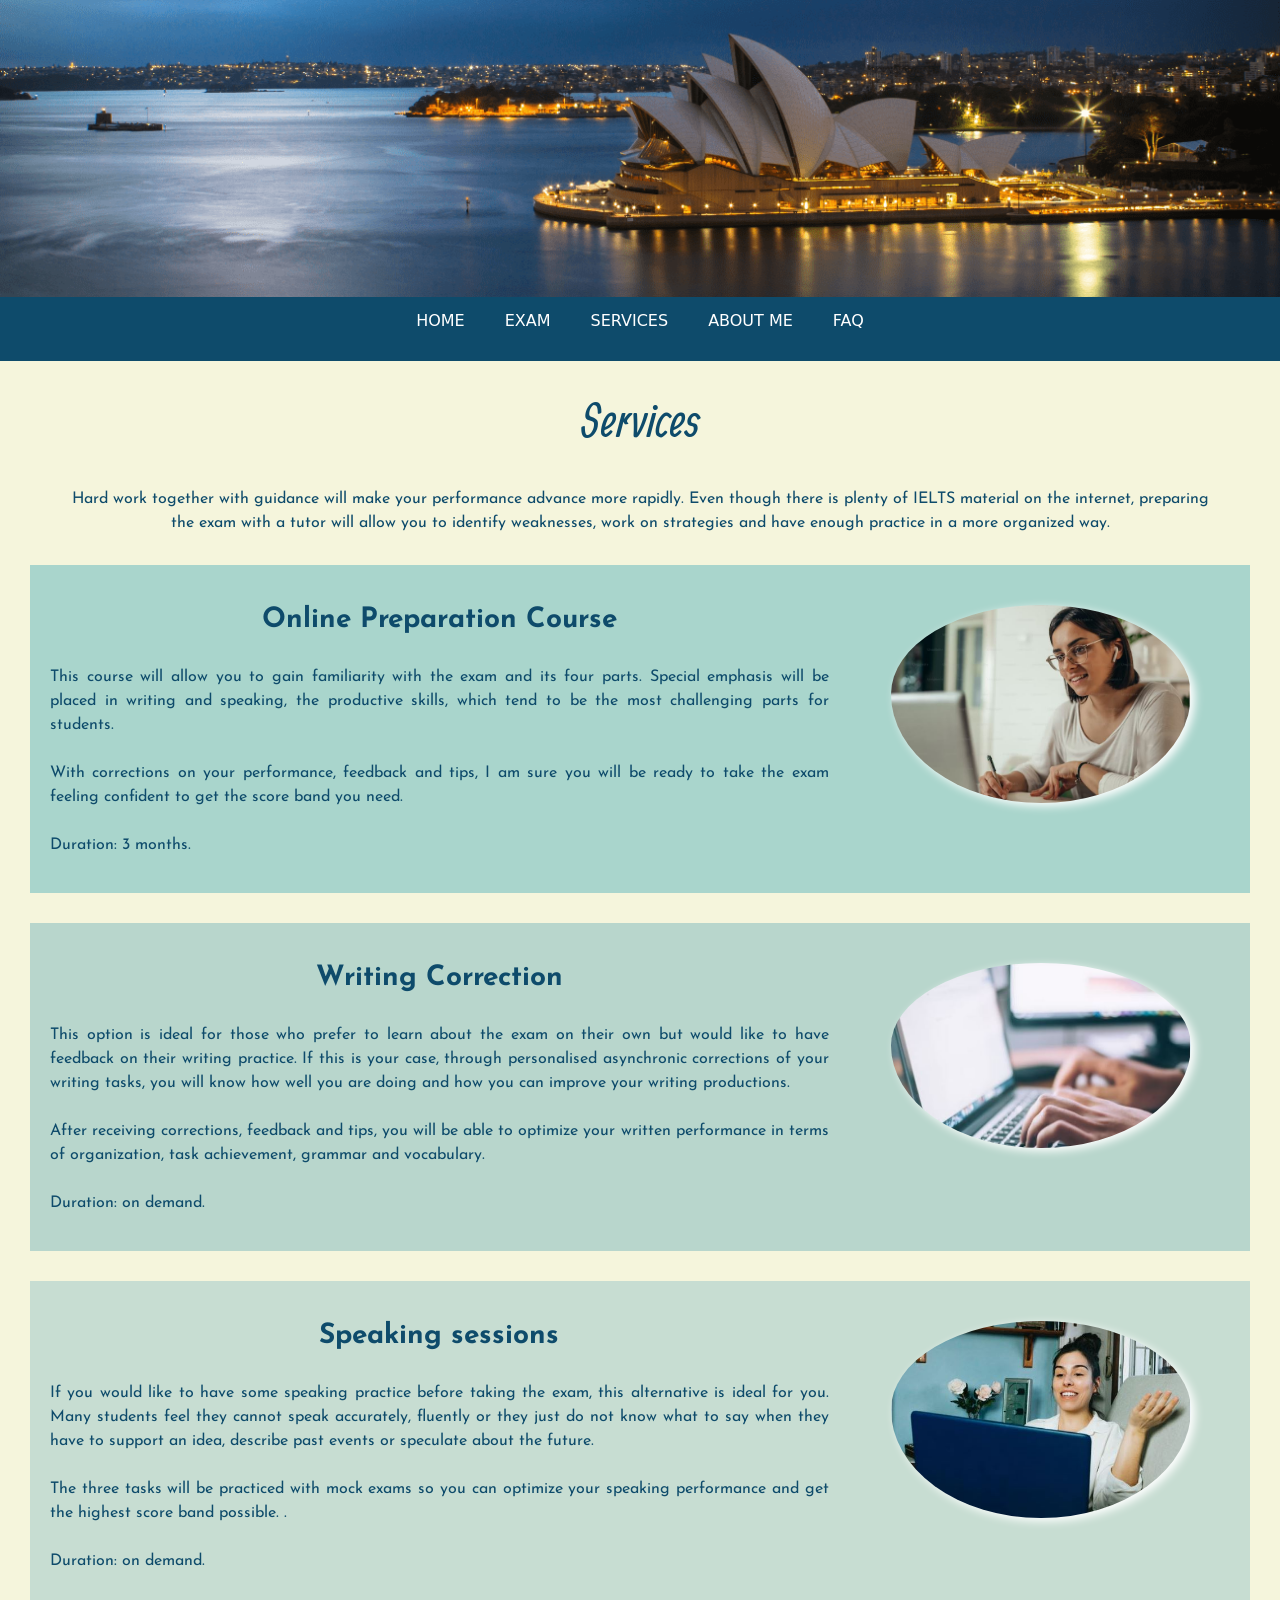
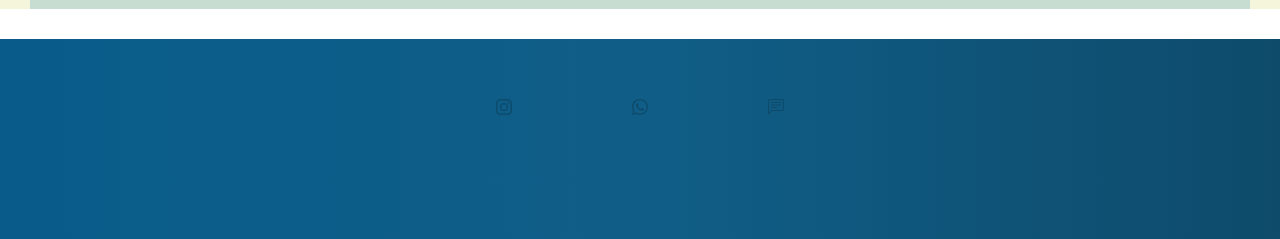
<file: views/services.html>
<!DOCTYPE html>
    <head>
        <meta charset="UTF-8">
        <meta name="viewport" content="width=device-width, initial-scale=1.0">
        <meta name="description" content="IELTS exam preparation courses, correction and feedback">
        <meta name="keywords" content="IELTS, English exam, Cambridge exams, Canada visa, Australia Visa">        
        <link rel="preconnect" href="https://fonts.googleapis.com">
        <link rel="preconnect" href="https://fonts.gstatic.com" crossorigin>
        <link href="https://fonts.googleapis.com/css2?family=Allan:wght@700&family=Josefin+Sans:ital,wght@0,400;1,600&display=swap" rel="stylesheet">
        <link href="https://cdn.jsdelivr.net/npm/bootstrap@5.3.0-alpha1/dist/css/bootstrap.min.css" rel="stylesheet" integrity="sha384-GLhlTQ8iRABdZLl6O3oVMWSktQOp6b7In1Zl3/Jr59b6EGGoI1aFkw7cmDA6j6gD" crossorigin="anonymous">
        <link rel="stylesheet" href="../css/style.css">
        <title>IELTS Optimize - Services</title>
        <link rel="icon" href="../assets/img/Logo.png">
    </head>
    <body> 
        <header>
            <div>
                <img class="sydney img-fluid" src="../assets/img/operawide.png" width="1800px" alt="Sydney photo">
            </div>
            <nav class="nav">
                <ul class="nav__menu">
                    <li class="nav__li"><a href="../index.html">HOME</a></li>
                    <li class="nav__li"><a href="../views/exam.html">EXAM</a></li>
                    <li class="nav__li"><a href="../views/services.html">SERVICES</a></li>
                    <li class="nav__li"><a href="../views/aboutme.html">ABOUT ME</a></li>
                    <li class="nav__li"><a href="../views/faq.html">FAQ</a></li>
                </ul>
            </nav>
        </header>
        <main>
          <section>
            <h2 class="services">Services</h2>
              <p class="serv_text">
                  Hard work together with guidance will make your performance advance more rapidly. Even though there is plenty of IELTS material on the internet, preparing the exam with a tutor will allow you to identify weaknesses, work on strategies and have enough practice in a more organized way. 
              </p>
          </section>
          <section class="prepcourse">
              <div class="row">
                <div class="col-sm-12 col-lg-8">
                  <h3 class="servicesheading" id="prep_course">Online Preparation Course</h3>
                  <p> This course will allow you to gain familiarity with the exam and its four parts. Special emphasis will be placed in writing and speaking, the productive skills, which tend to be the most challenging parts for students.  <br> <br>With corrections on your performance, feedback and tips, I am sure you will be ready to take the exam feeling confident to get the score band you need.  
                    <br><br> Duration: 3 months.</p>
                </div>
              <div class="col-sm-12 col-lg-4">
                <img class="rounded_img" src="../assets/img/course1.jpg" width="300px" alt="online course picture">
              </div>
              </div>
          </section>
          <section class="writingcorrection">
            <div class="row">
            <div class="col-sm-12 col-lg-8">
              <h3 class="servicesheading" id="writing_correction">Writing Correction</h3>
              <p>This option is ideal for those who prefer to learn about the exam on their own but would like to have feedback on their writing practice. If this is your case, through personalised asynchronic corrections of your writing tasks, you will know how well you are doing and how you can improve your writing productions.<br><br>  After receiving corrections, feedback and tips, you will be able to optimize your written performance in terms of organization, task achievement, grammar and vocabulary.<br><br> Duration: on demand.</p>
            </div>
            <div class="col-sm-12 col-lg-4">
              <img class="rounded_img" src="../assets/img/writing1.jpg" width="300px" alt="writing picture">  
              </div>
              </div>
            </section>
            <section class="speakingsession">
               <div class="row">
               <div class="col-sm-12 col-lg-8">
                  <h3 class="servicesheading" id="speaking_sessions">Speaking sessions</h3>
                  <p>If you would like to have some speaking practice before taking the exam, this alternative is ideal for you. Many students feel they cannot speak accurately, fluently or they just do not know what to say when they have to support an idea, describe past events or speculate about the future.<br><br>  The three tasks will be practiced with mock exams so you can optimize your speaking performance and get the highest score band possible.
                    .<br><br> Duration: on demand.</p>
                </div>
              <div class="col-sm-12 col-lg-4">
                  <img class="rounded_img" src="../assets/img/speaking2.jpg" width="300px" alt="speaking picture">
              </div>
              </div>
            </section>
         </main>
         <footer>
          <div class="icons">
            <a class="icon-link" href="https://www.instagram.com/ielts.optimize/" target="_blank">
              <svg  xmlns="http://www.w3.org/2000/svg" width="40" height="40" fill=#ffff class="bi bi-instagram" viewBox="0 0 16 16">
              <path d="M8 0C5.829 0 5.556.01 4.703.048 3.85.088 3.269.222 2.76.42a3.917 3.917 0 0 0-1.417.923A3.927 3.927 0 0 0 .42 2.76C.222 3.268.087 3.85.048 4.7.01 5.555 0 5.827 0 8.001c0 2.172.01 2.444.048 3.297.04.852.174 1.433.372 1.942.205.526.478.972.923 1.417.444.445.89.719 1.416.923.51.198 1.09.333 1.942.372C5.555 15.99 5.827 16 8 16s2.444-.01 3.298-.048c.851-.04 1.434-.174 1.943-.372a3.916 3.916 0 0 0 1.416-.923c.445-.445.718-.891.923-1.417.197-.509.332-1.09.372-1.942C15.99 10.445 16 10.173 16 8s-.01-2.445-.048-3.299c-.04-.851-.175-1.433-.372-1.941a3.926 3.926 0 0 0-.923-1.417A3.911 3.911 0 0 0 13.24.42c-.51-.198-1.092-.333-1.943-.372C10.443.01 10.172 0 7.998 0h.003zm-.717 1.442h.718c2.136 0 2.389.007 3.232.046.78.035 1.204.166 1.486.275.373.145.64.319.92.599.28.28.453.546.598.92.11.281.24.705.275 1.485.039.843.047 1.096.047 3.231s-.008 2.389-.047 3.232c-.035.78-.166 1.203-.275 1.485a2.47 2.47 0 0 1-.599.919c-.28.28-.546.453-.92.598-.28.11-.704.24-1.485.276-.843.038-1.096.047-3.232.047s-2.39-.009-3.233-.047c-.78-.036-1.203-.166-1.485-.276a2.478 2.478 0 0 1-.92-.598 2.48 2.48 0 0 1-.6-.92c-.109-.281-.24-.705-.275-1.485-.038-.843-.046-1.096-.046-3.233 0-2.136.008-2.388.046-3.231.036-.78.166-1.204.276-1.486.145-.373.319-.64.599-.92.28-.28.546-.453.92-.598.282-.11.705-.24 1.485-.276.738-.034 1.024-.044 2.515-.045v.002zm4.988 1.328a.96.96 0 1 0 0 1.92.96.96 0 0 0 0-1.92zm-4.27 1.122a4.109 4.109 0 1 0 0 8.217 4.109 4.109 0 0 0 0-8.217zm0 1.441a2.667 2.667 0 1 1 0 5.334 2.667 2.667 0 0 1 0-5.334z"/>
              </svg>
            </a>
            <a class="icon-link" href="https://linktr.ee/IELTS.Optimize" target="_blank">
              <svg xmlns="http://www.w3.org/2000/svg" width="40" height="40" fill=#ffff class="bi bi-whatsapp" viewBox="0 0 16 16">
              <path d="M13.601 2.326A7.854 7.854 0 0 0 7.994 0C3.627 0 .068 3.558.064 7.926c0 1.399.366 2.76 1.057 3.965L0 16l4.204-1.102a7.933 7.933 0 0 0 3.79.965h.004c4.368 0 7.926-3.558 7.93-7.93A7.898 7.898 0 0 0 13.6 2.326zM7.994 14.521a6.573 6.573 0 0 1-3.356-.92l-.24-.144-2.494.654.666-2.433-.156-.251a6.56 6.56 0 0 1-1.007-3.505c0-3.626 2.957-6.584 6.591-6.584a6.56 6.56 0 0 1 4.66 1.931 6.557 6.557 0 0 1 1.928 4.66c-.004 3.639-2.961 6.592-6.592 6.592zm3.615-4.934c-.197-.099-1.17-.578-1.353-.646-.182-.065-.315-.099-.445.099-.133.197-.513.646-.627.775-.114.133-.232.148-.43.05-.197-.1-.836-.308-1.592-.985-.59-.525-.985-1.175-1.103-1.372-.114-.198-.011-.304.088-.403.087-.088.197-.232.296-.346.1-.114.133-.198.198-.33.065-.134.034-.248-.015-.347-.05-.099-.445-1.076-.612-1.47-.16-.389-.323-.335-.445-.34-.114-.007-.247-.007-.38-.007a.729.729 0 0 0-.529.247c-.182.198-.691.677-.691 1.654 0 .977.71 1.916.81 2.049.098.133 1.394 2.132 3.383 2.992.47.205.84.326 1.129.418.475.152.904.129 1.246.08.38-.058 1.171-.48 1.338-.943.164-.464.164-.86.114-.943-.049-.084-.182-.133-.38-.232z"/>
              </svg>
          </a>
          <a class="icon-link" href="../views/contactform.html" target="_blank">
              <svg xmlns="http://www.w3.org/2000/svg" width="40" height="40" fill=#ffff class="bi bi-chat-left-text" viewBox="0 0 16 16">
              <path d="M14 1a1 1 0 0 1 1 1v8a1 1 0 0 1-1 1H4.414A2 2 0 0 0 3 11.586l-2 2V2a1 1 0 0 1 1-1h12zM2 0a2 2 0 0 0-2 2v12.793a.5.5 0 0 0 .854.353l2.853-2.853A1 1 0 0 1 4.414 12H14a2 2 0 0 0 2-2V2a2 2 0 0 0-2-2H2z"/>
              <path d="M3 3.5a.5.5 0 0 1 .5-.5h9a.5.5 0 0 1 0 1h-9a.5.5 0 0 1-.5-.5zM3 6a.5.5 0 0 1 .5-.5h9a.5.5 0 0 1 0 1h-9A.5.5 0 0 1 3 6zm0 2.5a.5.5 0 0 1 .5-.5h5a.5.5 0 0 1 0 1h-5a.5.5 0 0 1-.5-.5z"/>
              </svg>
          </a>
          </div>
          </footer>
          <script src="https://cdn.jsdelivr.net/npm/bootstrap@5.3.0-alpha1/dist/js/bootstrap.bundle.min.js" integrity="sha384-w76AqPfDkMBDXo30jS1Sgez6pr3x5MlQ1ZAGC+nuZB+EYdgRZgiwxhTBTkF7CXvN" crossorigin="anonymous"></script>
    </body>
</html>
</file>
<file: css/style.css>
header {
  background-color: #0E4B6B; }

nav {
  justify-content: center;
  align-items: center;
  height: auto; }
  nav .nav__menu {
    list-style-type: none;
    display: flex;
    padding: 2px; }
    nav .nav__menu .nav__li {
      display: flex;
      font-size: 1.1rem;
      padding: 10px 20px; }
      nav .nav__menu .nav__li:hover {
        background-color: #00C2CB;
        font-size: 1.1rem;
        border-radius: 50%; }
      nav .nav__menu .nav__li a {
        color: #ffff;
        font-size: 1rem;
        font-weight: 200;
        text-decoration: none; }
        nav .nav__menu .nav__li a:hover {
          color: #ffff;
          font-size: 0.9rem; }

footer {
  background: linear-gradient(to right, #095c8a, #105e88, #0E4B6B);
  margin: 0px;
  height: 200px;
  color: #ffff; }
  footer .icons {
    display: flex;
    justify-content: center; }
    footer .icons .icon-link {
      margin: 60px; }

.contactme {
  font-family: "Allan", cursive;
  font-size: 3rem;
  margin-left: 80px;
  padding: 30px; }

.main_form {
  justify-content: center;
  padding-bottom: 80px;
  margin-left: 90px; }

form {
  border-radius: 5%; }

.about {
  font-family: "Allan", cursive;
  font-size: 3rem;
  text-align: center;
  padding: 30px; }

.about_exam {
  text-align: center;
  padding: 5px 60px; }

.skillheading {
  font-weight: bolder;
  text-align: center;
  padding: 1.2rem; }

.section1 {
  background-color: #33a2b163;
  padding: 20px;
  line-height: 1.5;
  margin: 30px;
  text-align: justify; }

.section2 {
  background-color: #58a6b163;
  padding: 20px;
  line-height: 1.5;
  margin: 30px;
  text-align: justify; }

.section3 {
  background-color: #7fb8c063;
  padding: 20px;
  line-height: 1.5;
  margin: 30px;
  text-align: justify; }

.section4 {
  background-color: #b4c6c963;
  padding: 20px;
  line-height: 1.5;
  margin: 30px;
  text-align: justify; }

.services {
  font-family: "Allan", cursive;
  font-size: 3rem;
  text-align: center;
  padding: 30px; }

.servicesheading {
  font-weight: bolder;
  text-align: center;
  padding: 1.2rem; }

.serv_text {
  width: 90%;
  text-align: center;
  margin: auto; }

.prepcourse {
  background-color: #33a2b163;
  padding: 20px;
  line-height: 1.5;
  margin: 30px 30px;
  text-align: justify; }

.writingcorrection {
  background-color: #58a6b163;
  padding: 20px;
  line-height: 1.5;
  margin: 30px 30px;
  text-align: justify; }

.speakingsession {
  background-color: #7fb8c063;
  padding: 20px;
  line-height: 1.5;
  margin: 30px 30px;
  text-align: justify; }

.main_aboutme {
  height: auto; }
  .main_aboutme .rounded_img {
    padding-top: 20px; }
  .main_aboutme .aboutme {
    font-family: "Allan", cursive;
    font-size: 3rem; }
    .main_aboutme .aboutme .aboutme_text {
      font-size: 1.1rem; }

.faq {
  font-family: "Allan", cursive;
  font-size: 3rem;
  color: #0E4B6B;
  padding: 20px; }

.q_a {
  font-size: 1.2rem;
  margin: 0px 30px;
  line-height: 1.2; }
  .q_a .questions {
    color: #FF5757;
    font-weight: bold; }

@media screen and (max-width: 768px) {
  .q_a {
    text-align: justify; } }

* {
  margin: 0px;
  padding: 0px;
  box-sizing: border-box;
  color: #0E4B6B; }

.rounded_img {
  display: block;
  margin: auto;
  border-radius: 70%;
  padding-top: 20px;
  filter: drop-shadow(4px 3px 5px #ffff);
  align-content: center; }

main {
  background-color: beige;
  font-family: 'Josefin Sans', sans-serif; }

.logo {
  display: block;
  padding: 20px;
  margin: auto; }
  .logo .logo_animation {
    width: auto;
    height: auto;
    position: relative;
    animation-name: logo_animation;
    animation-duration: 3s;
    animation-iteration-count: infinite;
    animation-iteration-count: 1; }

@keyframes logo_animation {
  0% {
    opacity: 0; }
  100% {
    opacity: 1; } }

.prepare {
  font-family: "Allan", cursive;
  font-size: 2.5rem;
  font-weight: bold;
  color: #0E4B6B; }

.why {
  font-size: 1.2rem;
  text-align: center;
  width: 90%;
  margin: auto; }
  .why h3 {
    color: #FF5757;
    font-size: 1.5rem;
    font-weight: bold;
    padding-top: 30px; }

.versions {
  font-size: 1.1rem;
  text-align: center;
  width: 90%;
  margin: auto; }
  .versions h3 {
    color: #FF5757;
    font-size: 1.4rem;
    font-weight: bold;
    padding-top: 30px; }

.card {
  align-items: center;
  margin: auto;
  font-size: 1.2rem;
  height: auto; }
  .card .card-title {
    font-weight: bolder; }
    .card .card-title .card-body {
      height: auto; }
</file>
